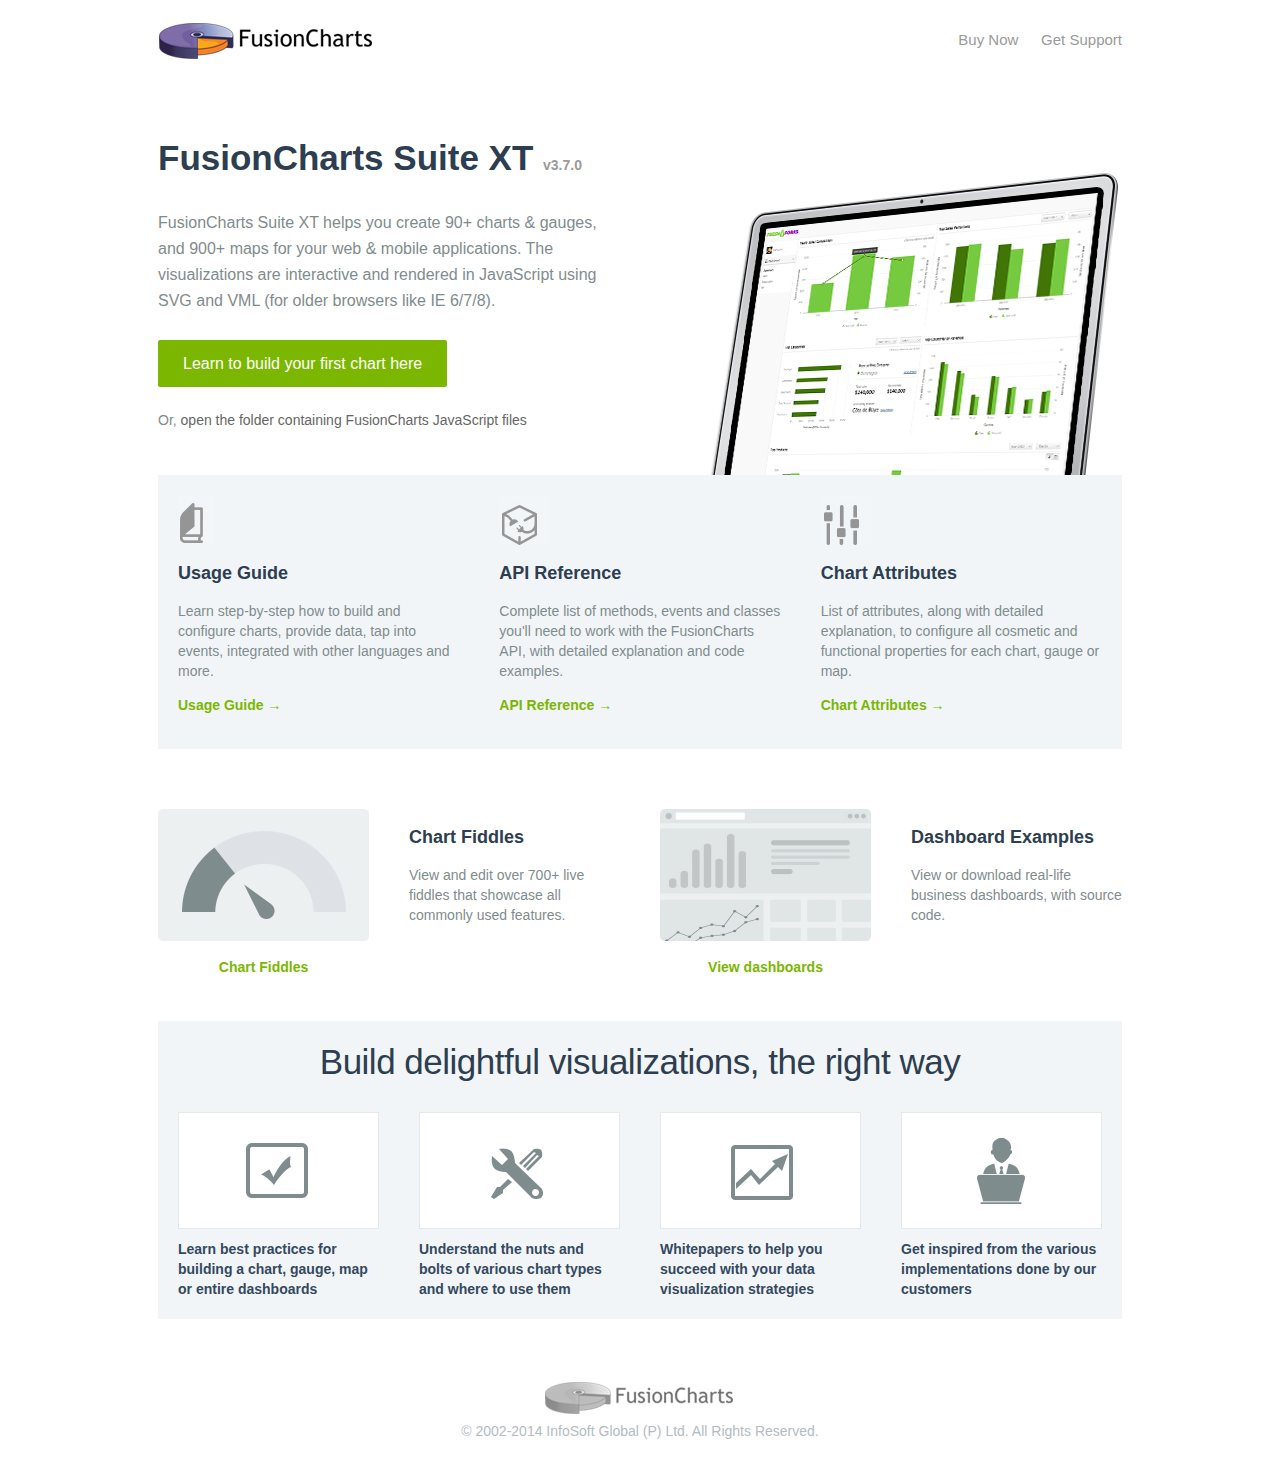
<file: fusioncharts-suite-xt/index.html>
<!doctype html>
<html>
<head>
<meta name="viewport" content="width=964"/>
<meta charset="utf-8">
<title>JavaScript Charts for Web, Mobile &amp; Apps - FusionCharts</title>
<link rel="shortcut icon" href="assets/img/favicon.ico" type="image/x-icon"/>
<link rel=icon href="assets/img/favicon.ico" type="image/x-icon"/>
<link href="assets/css/style.css" rel="stylesheet" type="text/css">
<!--[if IE]>
  <script src="assets/scripts/html5shiv.js"></script>
<![endif]-->
</head>

<body>
    <div class="wrapper">
        <header>
            <div class="header-section clearfix">
                <div class="left-block">
                    <a href="http://www.fusioncharts.com?utm_source=downloadPackage&amp;utm_medium=referral&amp;utm_campaign=trial" target="_blank"><img src="assets/img/fusioncharts-logo.jpg" alt="JavaScript Charts for Web, Mobile &amp; Apps - FusionCharts" width="217" height="42" /></a>
                </div>
                <div class="right-block">
                    <ul class="top-nav">
                        <li><a href="http://www.fusioncharts.com/buy?utm_source=downloadPackage&amp;utm_medium=referral&amp;utm_campaign=trial" target="_blank">Buy Now</a></li>
                        <li><a href="http://www.fusioncharts.com/contact/support/?utm_source=downloadPackage&amp;utm_medium=referral&amp;utm_campaign=trial" target="_blank">Get Support</a></li>
                    </ul>
                </div>
            </div>
        </header>

        <div class="content-section">
            <div class="banner-block">
                <div class="block-holder">
                    <div class="block2">
                        <h1>FusionCharts Suite XT <span>v3.7.0</span></h1>
                        <p>FusionCharts Suite XT helps you create 90+ charts &amp; gauges, and 900+ maps for your web &amp; mobile applications. The visualizations are interactive and rendered in JavaScript using SVG and VML (for older browsers like IE 6/7/8).</p>
                        <p><a href="http://docs.fusioncharts.com/tutorial-getting-started-your-first-charts-building-your-first-chart.html?utm_source=downloadPackage&amp;utm_medium=referral&amp;utm_campaign=trial" target="_blank" class="btn btn-success">Learn to build your first chart here</a><br />
                        <span>Or, <a href="#?utm_source=downloadPackage&amp;utm_medium=referral&amp;utm_campaign=trial" class="underline">open the folder containing FusionCharts JavaScript files</a></span>
                        </p>

                    </div>
                    <div class="block2">
                        <img src="assets/img/dashboard.jpg" alt="" class="bottom-aligned" width="416" height="308" />
                    </div>
                </div>
            </div>

            <div class="gray-bg  bottom-spacer">
                <div class="block-holder">
                    <div class="block3">
                        <div class="icon usage-icon"></div>
                        <h2>Usage Guide</h2>
                        <p>Learn step-by-step how to build and configure charts, provide data, tap into events, integrated with other languages and more.</p>
                        <p><a href="http://docs.fusioncharts.com/tutorial-setup.html?utm_source=downloadPackage&amp;utm_medium=referral&amp;utm_campaign=trial" target="_blank" class="green-link">Usage Guide &#8594;</a></p>
                    </div>
                    <div class="block3">
                        <div class="icon api-icon"></div>
                        <h2>API Reference</h2>
                        <p>Complete list of methods, events and classes you'll need to work with the FusionCharts API, with detailed explanation and code examples.</p>
                        <p><a href="http://docs.fusioncharts.com/FusionCharts.html?utm_source=downloadPackage&amp;utm_medium=referral&amp;utm_campaign=trial" target="_blank" class="green-link">API Reference  &#8594;</a></p>
                    </div>
                    <div class="block3">
                        <div class="icon attributes-icon"></div>
                        <h2>Chart Attributes</h2>
                        <p>List of attributes, along with detailed explanation, to configure all cosmetic and functional properties for each chart, gauge or map.</p>
                        <p><a href="http://docs.fusioncharts.com/tutorial-chart-attributes-fusioncharts.html?utm_source=downloadPackage&amp;utm_medium=referral&amp;utm_campaign=trial" target="_blank" class="green-link">Chart Attributes &#8594;</a></p>
                    </div>
                </div>
            </div>


           <div class="top-spacer bottom-spacer">
            <div class="block-holder">
                <div class="block4">
                        <img src="assets/img/chart-fiddles-thumbnail.jpg" alt="Chart Fiddles" width="211" height="132" />
                    <p class="center-align"><a href="http://www.fusioncharts.com/developers/javascript-chart-fiddles/?utm_source=downloadPackage&amp;utm_medium=referral&amp;utm_campaign=trial" target="_blank" class="green-link underline">Chart Fiddles</a></p>
                    </div>
                   <div class="block4">
                    <h2>Chart Fiddles</h2>
                    <p>View and edit over 700+ live fiddles that showcase all commonly used features.</p>
                    </div>

                <div class="block4">
                        <img src="assets/img/dashboard-example-thumbnail.jpg" alt="Dashboard Examples" width="211" height="132" />
                        <p class="center-align"><a href="http://www.fusioncharts.com/explore/dashboards/?utm_source=downloadPackage&amp;utm_medium=referral&amp;utm_campaign=trial" target="_blank" class="green-link underline">View dashboards</a></p>
                </div>
                <div class="block4">
                    <h2>Dashboard Examples</h2>
                    <p>View or download real-life business dashboards, with source code.</p>
                </div>
            </div>
            </div>

            <div class="gray-bg top-spacer bottom-spacer">
            <h2 class="center-align">Build delightful visualizations, the right way</h2>
                <div class="block-holder">
                    <div class="block4">
                    <a href="http://www.fusioncharts.com/best-practices/?utm_source=downloadPackage&amp;utm_medium=referral&amp;utm_campaign=trial" target="_blank">
                        <span class="icon-holder">
                            <span class="icon icon-learn"></span>
                        </span>
                        <span class="large">
                        Learn best practices for building a chart, gauge, map or entire dashboards
                        </span>
                    </a>
                    </div>
                    <div class="block4">
                     <a href="http://www.fusioncharts.com/chart-primers/?utm_source=downloadPackage&amp;utm_medium=referral&amp;utm_campaign=trial" target="_blank">
                        <span class="icon-holder">
                            <span class="icon icon-understand"></span>
                        </span>
                        <span class="large">
                        Understand the nuts and bolts of various chart types and where to use them
                        </span>
                    </a>
                    </div>
                    <div class="block4">
                    <a href="http://www.fusioncharts.com/whitepapers/?utm_source=downloadPackage&amp;utm_medium=referral&amp;utm_campaign=trial" target="_blank">
                        <span class="icon-holder">
                            <span class="icon icon-whitepaper"></span>
                        </span>
                        <span class="large">
                         Whitepapers to help you succeed with your data  visualization strategies
                        </span>
                    </a>

                    </div>
                    <div class="block4">
                    <a href="http://www.fusioncharts.com/stories/?utm_source=downloadPackage&amp;utm_medium=referral&amp;utm_campaign=trial" target="_blank">
                        <span class="icon-holder">
                            <span class="icon icon-inspired"></span>
                        </span>
                        <span class="large">
                         Get inspired from the various implementations done by our customers
                        </span>
                    </a>
                    </div>
                </div>
            </div>



        </div>

        <footer>
            <div class="footer-section">
                <div class="footer-logo-block"><a href="http://www.fusioncharts.com?utm_source=downloadPackage&amp;utm_medium=referral&amp;utm_campaign=trial" target="_blank"><img src="assets/img/fc-logo-gray.jpg" alt="JavaScript Charts for Web, Mobile &amp; Apps - FusionCharts" width="196" height="38" /></a></div>
                <div class="copyright">
                    <p>&copy; 2002-2014 InfoSoft Global (P) Ltd. All Rights Reserved.</p>
                </div>
            </div>
        </footer>
    </div>
</body>
</html>
</file>
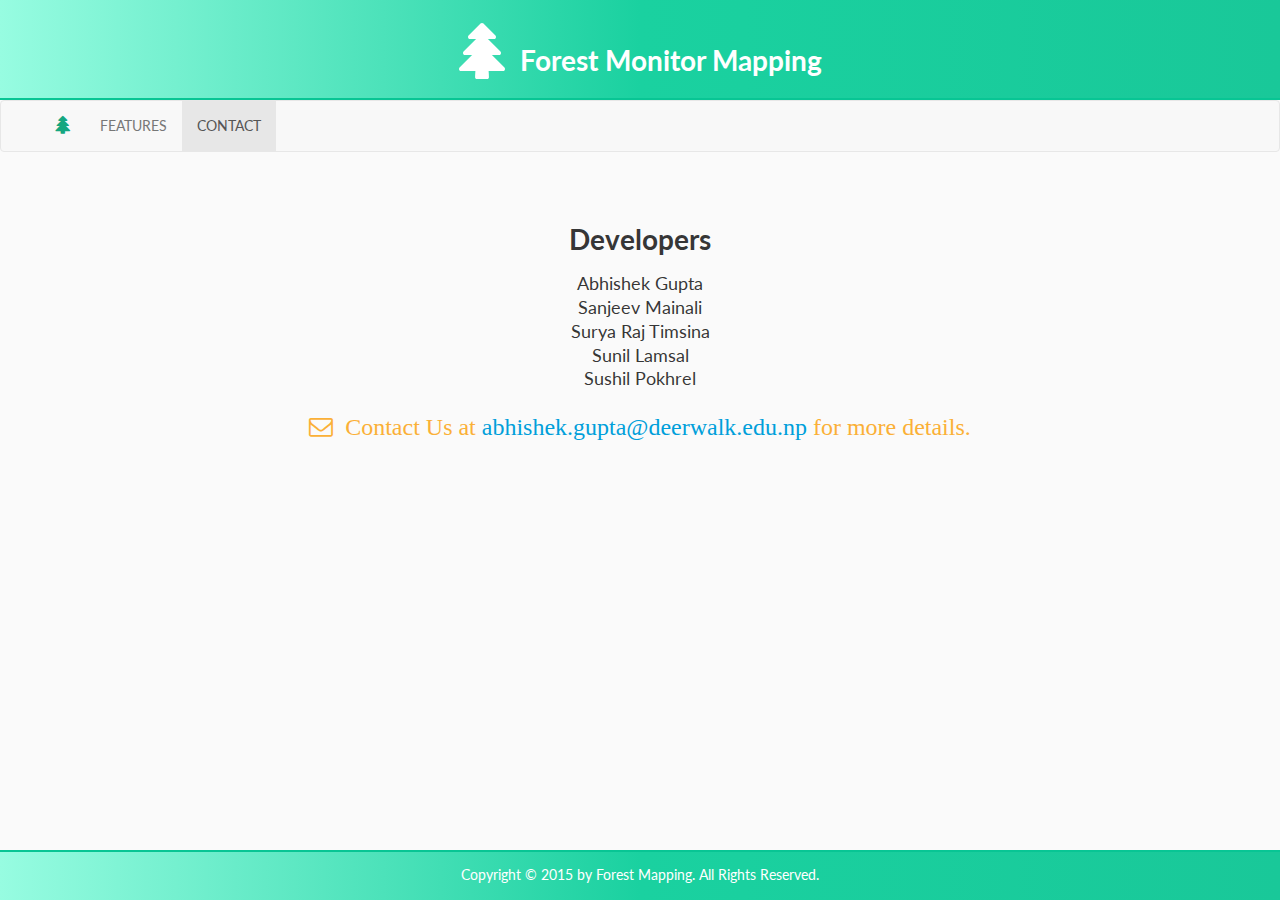
<file: contact.html>
<html>
	<head>
		<meta charset="utf-8">
		<meta http-equiv="X-UA-Compatible" content="IE=edge">
		<meta name="viewport" content="width=device-width, initial-scale=1">

		<title>Change - Forest Moitor Mapping</title>

		<link rel="icon" type="image/png" href="img/favicon.PNG" />

		<!-- Main Styslesheet -->
		<link rel="stylesheet" href="css/style.css" />
		<!-- Bootstrap CSS -->
		<link href="bootstrap/bootstrap.css" rel="stylesheet">
		<!-- Font-Awesome Icons -->
		<link href="font_awesome/css/font-awesome.css" rel="stylesheet">
		<!-- Semantic CSS -->
		<link href="semantic/dist/semantic.min.css" type="text/css" rel="stylesheet"/>
		<!-- jQuery (necessary for Bootstrap's JavaScript plugins) -->
		<script src="js/jquery.min.js"></script>
		<script src="js/jquery.address.js"></script>
		<!-- Semantic JS -->
		<script src="semantic/dist/semantic.min.js" type="text/javascript" ></script>
		<!-- HTML5 shim and Respond.js for IE8 support of HTML5 elements and media queries -->
		<!-- WARNING: Respond.js doesn't work if you view the page via file:// -->
		<!--[if lt IE 9]>
		<script src="bootstrap/html5shiv.min.js"></script>
		<script src="bootstrap/respond.min.js"></script>
		<![endif]-->
		
		<!-- sharethis.com, sharing plugin -->
		<script type="text/javascript">
			var switchTo5x = true;
		</script>
		<script type="text/javascript" src="http://w.sharethis.com/button/buttons.js"></script>
		<script type="text/javascript" src="http://s.sharethis.com/loader.js"></script>
		
	</head>

	<body>

		<div id="bodyWrapper">

			<header>
				<div class="container">
					<div class="row">
						<div>
							<h1><i class="fa fa-tree fa-2x"></i>&nbsp;&nbsp;Forest Monitor Mapping</h1>
						</div>
					</div><!--row -->
				</div><!--container -->
			</header>

			<nav  class="navbar navbar-default" role="navigation">
				<div class="container">
					<div class="row">
						<div class="navbar-header">
							<button type="button" class="navbar-toggle" data-toggle="collapse"
							data-target="#example-navbar-collapse">
								<span class="sr-only">Toggle navigation</span>
								<span class="icon-bar"></span>
								<span class="icon-bar"></span>
								<span class="icon-bar"></span>
							</button>
							<a class="navbar-brand" href="index.html"><i style="color: rgb(21, 167, 129);"  class="fa fa-tree"></i></a>
						</div>
						<div class="collapse navbar-collapse" id="example-navbar-collapse">
							<ul class="nav navbar-nav">
								<li>
									<a href="features.html">FEATURES</a>
								</li>
								<li>
									<a href="contact.html">CONTACT</a>
								</li>
							</ul>
						</div>
					</div><!--row -->
				</div><!--container -->
			</nav>

			<div id="mainContent">
				<div class="container">
					<div class="row">
						<center style="margin-top: 5%;">
							<h1>Developers</h1>
							<ul style="list-style: none;font-size: 18px;">
								<li>Abhishek Gupta</li>
								<li>Sanjeev Mainali</li>
								<li>Surya Raj Timsina</li>
								<li>Sunil Lamsal</li>
								<li>Sushil Pokhrel</li>
							</ul>
							
							<h2>
								<i style="color: #FAB037;" class="fa fa-envelope-o">
									&nbsp;Contact Us at <a href="mailto:abhishek.gupta@deerwalk.edu.np">abhishek.gupta@deerwalk.edu.np</a>
									for more details.
								</i>
							</h2>
						</center>
					</div><!-- row -->
				</div><!-- container -->
			</div><!-- mainContent -->

			<footer>
				<div class="container">
					<div class="row">
						<div id="liscene">
							<p>
								Copyright &copy; 2015 by Forest Mapping. All Rights Reserved.
							</p>
						</div>
					</div><!-- row -->
				</div><!-- container -->
			</footer>

		</div><!-- bodyWrapper -->
		
		<!-- Share this plugin necesary codes -->
		<script type="text/javascript">
			stLight.options({
				publisher : "a034abf0-d21c-4a43-97d4-9c84d36dc40c",
				doNotHash : false,
				doNotCopy : false,
				hashAddressBar : false
			});
		</script>
		<script>
			var options = {
				"publisher" : "a034abf0-d21c-4a43-97d4-9c84d36dc40c",
				"position" : "left",
				"ad" : {
					"visible" : false,
					"openDelay" : 5,
					"closeDelay" : 0
				},
				"chicklets" : {
					"items" : ["facebook", "twitter", "linkedin", "googleplus", "pinterest", "email"]
				}
			};
			var st_hover_widget = new sharethis.widgets.hoverbuttons(options);
		</script>

		<!-- Angular JavaScript -->
		<script src="js/angular.min.js"></script>
		<script src="js/angular-route.min.js"></script>
		<!-- Main Script -->
		<script src="js/mainScript.js"></script>
		<!-- Include all compiled plugins (below), or include individual files as needed -->
		<script src="bootstrap/bootstrap.js"></script>

	</body>
</html>
</file>
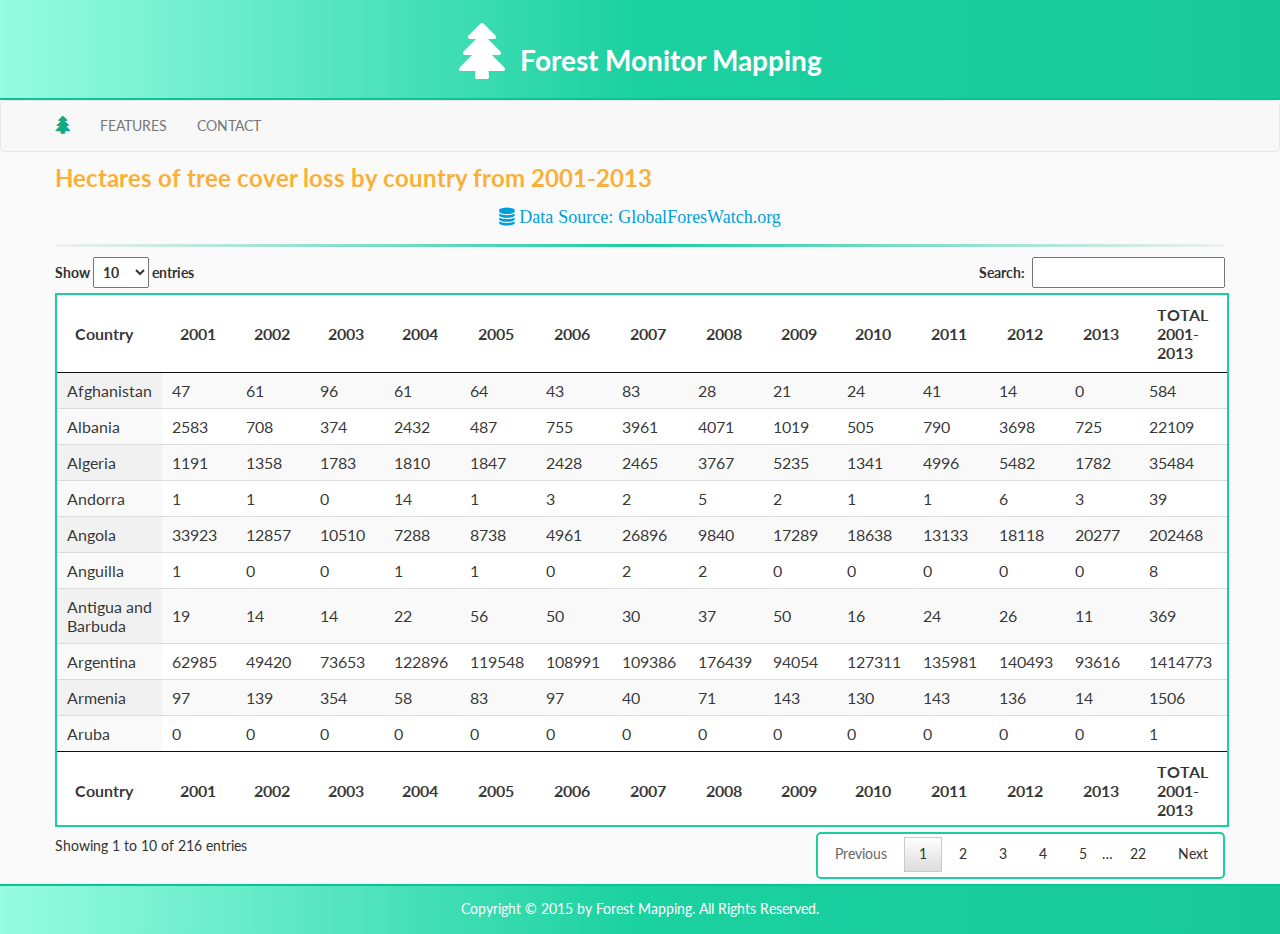
<file: dataFour.html>
<html>
	<head>
		<meta charset="utf-8">
		<meta http-equiv="X-UA-Compatible" content="IE=edge">
		<meta name="viewport" content="width=device-width, initial-scale=1">

		<title>Country- Forest Monitor Mapping</title>

		<link rel="icon" type="image/png" href="img/favicon.PNG" />

		<!-- Main Styslesheet -->
		<link rel="stylesheet" href="css/style.css" />
		<!-- Bootstrap CSS -->
		<link href="bootstrap/bootstrap.css" rel="stylesheet">
		<!-- Font-Awesome Icons -->
		<link href="font_awesome/css/font-awesome.css" rel="stylesheet">
		<!-- Semantic CSS -->
		<link href="semantic/dist/semantic.min.css" type="text/css" rel="stylesheet"/>
		<!-- jQuery (necessary for Bootstrap's JavaScript plugins) -->
		<script src="js/jquery.min.js"></script>
		<script src="js/jquery.address.js"></script>
		<!-- Semantic JS -->
		<script src="semantic/dist/semantic.min.js" type="text/javascript" ></script>
		<!-- HTML5 shim and Respond.js for IE8 support of HTML5 elements and media queries -->
		<!-- WARNING: Respond.js doesn't work if you view the page via file:// -->
		<!--[if lt IE 9]>
		<script src="bootstrap/html5shiv.min.js"></script>
		<script src="bootstrap/respond.min.js"></script>
		<![endif]-->

		<!-- sharethis.com, sharing plugin -->
		<script type="text/javascript">
			var switchTo5x = true;
		</script>
		<script type="text/javascript" src="http://w.sharethis.com/button/buttons.js"></script>
		<script type="text/javascript" src="http://s.sharethis.com/loader.js"></script>

		<!-- DataTables JS -->
		<link rel="stylesheet" type="text/css" href="dataTables/jquery.dataTables.css">
		<link rel="stylesheet" type="text/css" href="dataTables/dataTables.tableTools.css">

		<script type="text/javascript" language="javascript" src="dataTables/jquery.dataTables.js"></script>
		<script type="text/javascript" language="javascript" src="dataTables/dataTables.tableTools.js"></script>

		<script type="text/javascript" language="javascript" class="init">
			$(document).ready(function() {
				$('#example').DataTable({
					dom : 'T<"clear">lfrtip',
					"ajax" : "data/dataFour.txt",
					"columns" : [{
						"data" : "Country"
					}, {
						"data" : "2001"
					}, {
						"data" : "2002"
					}, {
						"data" : "2003"
					}, {
						"data" : "2004"
					}, {
						"data" : "2005"
					}, {
						"data" : "2006"
					}, {
						"data" : "2007"
					}, {
						"data" : "2008"
					}, {
						"data" : "2009"
					}, {
						"data" : "2010"
					}, {
						"data" : "2011"
					}, {
						"data" : "2012"
					}, {
						"data" : "2013"
					}, {
						"data" : "TOTAL 2001-2013"
					}],
					deferRender : true
				});
			});
		</script>

	</head>

	<body>

		<div id="bodyWrapper">

			<header>
				<div class="container">
					<div class="row">
						<div>
							<h1><i class="fa fa-tree fa-2x"></i>&nbsp;&nbsp;Forest Monitor Mapping</h1>
						</div>
					</div><!--row -->
				</div><!--container -->
			</header>

			<nav  class="navbar navbar-default" role="navigation">
				<div class="container">
					<div class="row">
						<div class="navbar-header">
							<button type="button" class="navbar-toggle" data-toggle="collapse"
							data-target="#example-navbar-collapse">
								<span class="sr-only">Toggle navigation</span>
								<span class="icon-bar"></span>
								<span class="icon-bar"></span>
								<span class="icon-bar"></span>
							</button>
							<a class="navbar-brand" href="index.html"><i style="color: rgb(21, 167, 129);"  class="fa fa-tree"></i></a>
						</div>
						<div class="collapse navbar-collapse" id="example-navbar-collapse">
							<ul class="nav navbar-nav">
								<li>
									<a href="features.html">FEATURES</a>
								</li>
								<li>
									<a href="contact.html">CONTACT</a>
								</li>
							</ul>
						</div>
					</div><!--row -->
				</div><!--container -->
			</nav>

			<div id="mainContent">
				<div class="container">
					<div class="row">
						<span><h2 class="h2Styled">Hectares of tree cover loss by country from 2001-2013</h2>
							<p style="display: block; text-align: center; font-size: 18px;"><a href="http://www.globalforestwatch.org/countries/overview"><i class="fa fa-database">&nbsp;Data Source: GlobalForesWatch.org </i></span></a> </p>
						<hr class="hrStyled">
						<table id="example" class="display" cellspacing="0" width="100%">
							<thead>
								<tr>
									<th>Country</th>
									<th>2001</th>
									<th>2002</th>
									<th>2003</th>
									<th>2004</th>
									<th>2005</th>
									<th>2006</th>
									<th>2007</th>
									<th>2008</th>
									<th>2009</th>
									<th>2010</th>
									<th>2011</th>
									<th>2012</th>
									<th>2013</th>
									<th>TOTAL 2001-2013</th>									
								</tr>
							</thead>

							<tfoot>
								<tr>
									<th>Country</th>
									<th>2001</th>
									<th>2002</th>
									<th>2003</th>
									<th>2004</th>
									<th>2005</th>
									<th>2006</th>
									<th>2007</th>
									<th>2008</th>
									<th>2009</th>
									<th>2010</th>
									<th>2011</th>
									<th>2012</th>
									<th>2013</th>
									<th>TOTAL 2001-2013</th>
								</tr>
							</tfoot>
						</table>

					</div><!-- row -->
				</div><!-- container -->
			</div><!-- mainContent -->

			<footer>
				<div class="container">
					<div class="row">
						<div id="liscene">
							<p>
								Copyright &copy; 2015 by Forest Mapping. All Rights Reserved.
							</p>
						</div>
					</div><!-- row -->
				</div><!-- container -->
			</footer>

		</div><!-- bodyWrapper -->

		<!-- Share this plugin necesary codes -->
		<script type="text/javascript">
			stLight.options({
				publisher : "a034abf0-d21c-4a43-97d4-9c84d36dc40c",
				doNotHash : false,
				doNotCopy : false,
				hashAddressBar : false
			});
		</script>
		<script>
			var options = {
				"publisher" : "a034abf0-d21c-4a43-97d4-9c84d36dc40c",
				"position" : "left",
				"ad" : {
					"visible" : false,
					"openDelay" : 5,
					"closeDelay" : 0
				},
				"chicklets" : {
					"items" : ["facebook", "twitter", "linkedin", "googleplus", "pinterest", "email"]
				}
			};
			var st_hover_widget = new sharethis.widgets.hoverbuttons(options);
		</script>

		<!-- Angular JavaScript -->
		<script src="js/angular.min.js"></script>
		<script src="js/angular-route.min.js"></script>
		<!-- Main Script -->
		<script src="js/mainScript.js"></script>
		<!-- Include all compiled plugins (below), or include individual files as needed -->
		<script src="bootstrap/bootstrap.js"></script>

	</body>
</html>
</file>
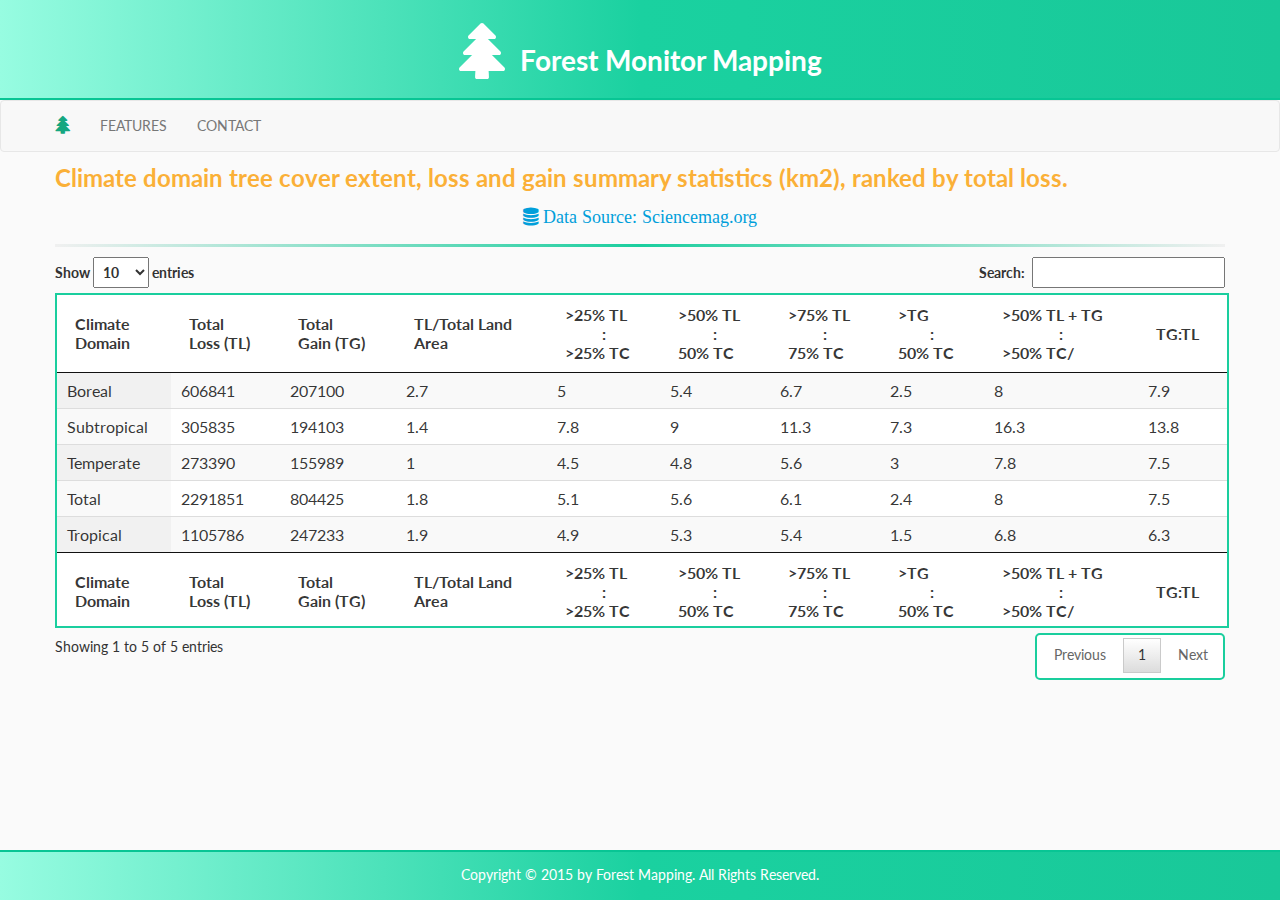
<file: dataOne.html>
<html>
	<head>
		<meta charset="utf-8">
		<meta http-equiv="X-UA-Compatible" content="IE=edge">
		<meta name="viewport" content="width=device-width, initial-scale=1">

		<title>Climate Domain - Forest Monitor Mapping</title>

		<link rel="icon" type="image/png" href="img/favicon.PNG" />

		<!-- Main Styslesheet -->
		<link rel="stylesheet" href="css/style.css" />
		<!-- Bootstrap CSS -->
		<link href="bootstrap/bootstrap.css" rel="stylesheet">
		<!-- Font-Awesome Icons -->
		<link href="font_awesome/css/font-awesome.css" rel="stylesheet">
		<!-- Semantic CSS -->
		<link href="semantic/dist/semantic.min.css" type="text/css" rel="stylesheet"/>
		<!-- jQuery (necessary for Bootstrap's JavaScript plugins) -->
		<script src="js/jquery.min.js"></script>
		<script src="js/jquery.address.js"></script>
		<!-- Semantic JS -->
		<script src="semantic/dist/semantic.min.js" type="text/javascript" ></script>
		<!-- HTML5 shim and Respond.js for IE8 support of HTML5 elements and media queries -->
		<!-- WARNING: Respond.js doesn't work if you view the page via file:// -->
		<!--[if lt IE 9]>
		<script src="bootstrap/html5shiv.min.js"></script>
		<script src="bootstrap/respond.min.js"></script>
		<![endif]-->

		<!-- sharethis.com, sharing plugin -->
		<script type="text/javascript">
			var switchTo5x = true;
		</script>
		<script type="text/javascript" src="http://w.sharethis.com/button/buttons.js"></script>
		<script type="text/javascript" src="http://s.sharethis.com/loader.js"></script>

		<!-- DataTables JS -->
		<link rel="stylesheet" type="text/css" href="dataTables/jquery.dataTables.css">
		<link rel="stylesheet" type="text/css" href="dataTables/dataTables.tableTools.css">

		<script type="text/javascript" language="javascript" src="dataTables/jquery.dataTables.js"></script>
		<script type="text/javascript" language="javascript" src="dataTables/dataTables.tableTools.js"></script>
		
		<script type="text/javascript" language="javascript" class="init">
			$(document).ready(function() {
				$('#example').DataTable({
					dom : 'T<"clear">lfrtip',
					"ajax" : "data/dataOne.txt",
					"columns" : [{
						"data" : "CD"
					}, {
						"data" : "TL"
					}, {
						"data" : "TG"
					}, {
						"data" : "TL/TLA"
					}, {
						"data" : "TCL_25/Y_2000_TC_25"
					}, {
						"data" : "TCL_50/Y_2000_TC_50"
					}, {
						"data" : "TCL_75/Y_2000_TC_75"
					}, {
						"data" : "TG/Y_2000_TC-50"
					}, {
						"data" : "L_50+TG/Y_2000_TC_50"
					}, {
						"data" : "BLG"
					}],
					deferRender : true
				});
			});
		</script>

	</head>

	<body>

		<div id="bodyWrapper">

			<header>
				<div class="container">
					<div class="row">
						<div>
							<h1><i class="fa fa-tree fa-2x"></i>&nbsp;&nbsp;Forest Monitor Mapping</h1>
						</div>
					</div><!--row -->
				</div><!--container -->
			</header>

			<nav  class="navbar navbar-default" role="navigation">
				<div class="container">
					<div class="row">
						<div class="navbar-header">
							<button type="button" class="navbar-toggle" data-toggle="collapse"
							data-target="#example-navbar-collapse">
								<span class="sr-only">Toggle navigation</span>
								<span class="icon-bar"></span>
								<span class="icon-bar"></span>
								<span class="icon-bar"></span>
							</button>
							<a class="navbar-brand" href="index.html"><i style="color: rgb(21, 167, 129);"  class="fa fa-tree"></i></a>
						</div>
						<div class="collapse navbar-collapse" id="example-navbar-collapse">
							<ul class="nav navbar-nav">
								<li>
									<a href="features.html">FEATURES</a>
								</li>
								<li>
									<a href="contact.html">CONTACT</a>
								</li>
							</ul>
						</div>
					</div><!--row -->
				</div><!--container -->
			</nav>

			<div id="mainContent">
				<div class="container">
					<div class="row">
						<span><h2 class="h2Styled">Climate domain tree cover extent, loss and gain summary statistics (km2), ranked by total loss.</h2>
							<p style="display: block; text-align: center; font-size: 18px;"><a href="http://www.sciencemag.org/content/suppl/2013/11/14/342.6160.850.DC1/Hansen.SM.pdf"><i class="fa fa-database">&nbsp;Data Source: Sciencemag.org </i></span></a> </p>
						<hr class="hrStyled">
						<table id="example" class="display " cellspacing="0" width="100%">
							<thead>
								<tr>
									<th>Climate<br>Domain</th>
									<th>Total<br>Loss (TL)</th>
									<th>Total<br>Gain (TG)</th>
									<th>TL/Total Land<br> Area</th>									<th>&gt;25% TL<center>:</center>&gt;25% TC</th>
									<th>&gt;50% TL<center>:</center>50% TC</th>
									<th>&gt;75% TL<center>:</center>75% TC</th>
									<th>&gt;TG<center>:</center>50% TC</th>
									<th>&gt;50% TL + TG<center>:</center>&gt;50% TC/</th>
									<th>TG:TL</th>
								</tr>
							</thead>

							<tfoot>
								<tr>
									<th>Climate<br>Domain</th>
									<th>Total<br>Loss (TL)</th>
									<th>Total<br>Gain (TG)</th>
									<th>TL/Total Land<br> Area</th>
									<th>&gt;25% TL<center>:</center>&gt;25% TC</th>
									<th>&gt;50% TL<center>:</center>50% TC</th>
									<th>&gt;75% TL<center>:</center>75% TC</th>
									<th>&gt;TG<center>:</center>50% TC</th>
									<th>&gt;50% TL + TG<center>:</center>&gt;50% TC/</th>
									<th>TG:TL</th>
								</tr>
							</tfoot>
						</table>

					</div><!-- row -->
				</div><!-- container -->
			</div><!-- mainContent -->

			<footer>
				<div class="container">
					<div class="row">
						<div id="liscene">
							<p>
								Copyright &copy; 2015 by Forest Mapping. All Rights Reserved.
							</p>
						</div>
					</div><!-- row -->
				</div><!-- container -->
			</footer>

		</div><!-- bodyWrapper -->

		<!-- Share this plugin necesary codes -->
		<script type="text/javascript">
			stLight.options({
				publisher : "a034abf0-d21c-4a43-97d4-9c84d36dc40c",
				doNotHash : false,
				doNotCopy : false,
				hashAddressBar : false
			});
		</script>
		<script>
			var options = {
				"publisher" : "a034abf0-d21c-4a43-97d4-9c84d36dc40c",
				"position" : "left",
				"ad" : {
					"visible" : false,
					"openDelay" : 5,
					"closeDelay" : 0
				},
				"chicklets" : {
					"items" : ["facebook", "twitter", "linkedin", "googleplus", "pinterest", "email"]
				}
			};
			var st_hover_widget = new sharethis.widgets.hoverbuttons(options);
		</script>

		<!-- Angular JavaScript -->
		<script src="js/angular.min.js"></script>
		<script src="js/angular-route.min.js"></script>
		<!-- Main Script -->
		<script src="js/mainScript.js"></script>
		<!-- Include all compiled plugins (below), or include individual files as needed -->
		<script src="bootstrap/bootstrap.js"></script>

	</body>
</html>
</file>
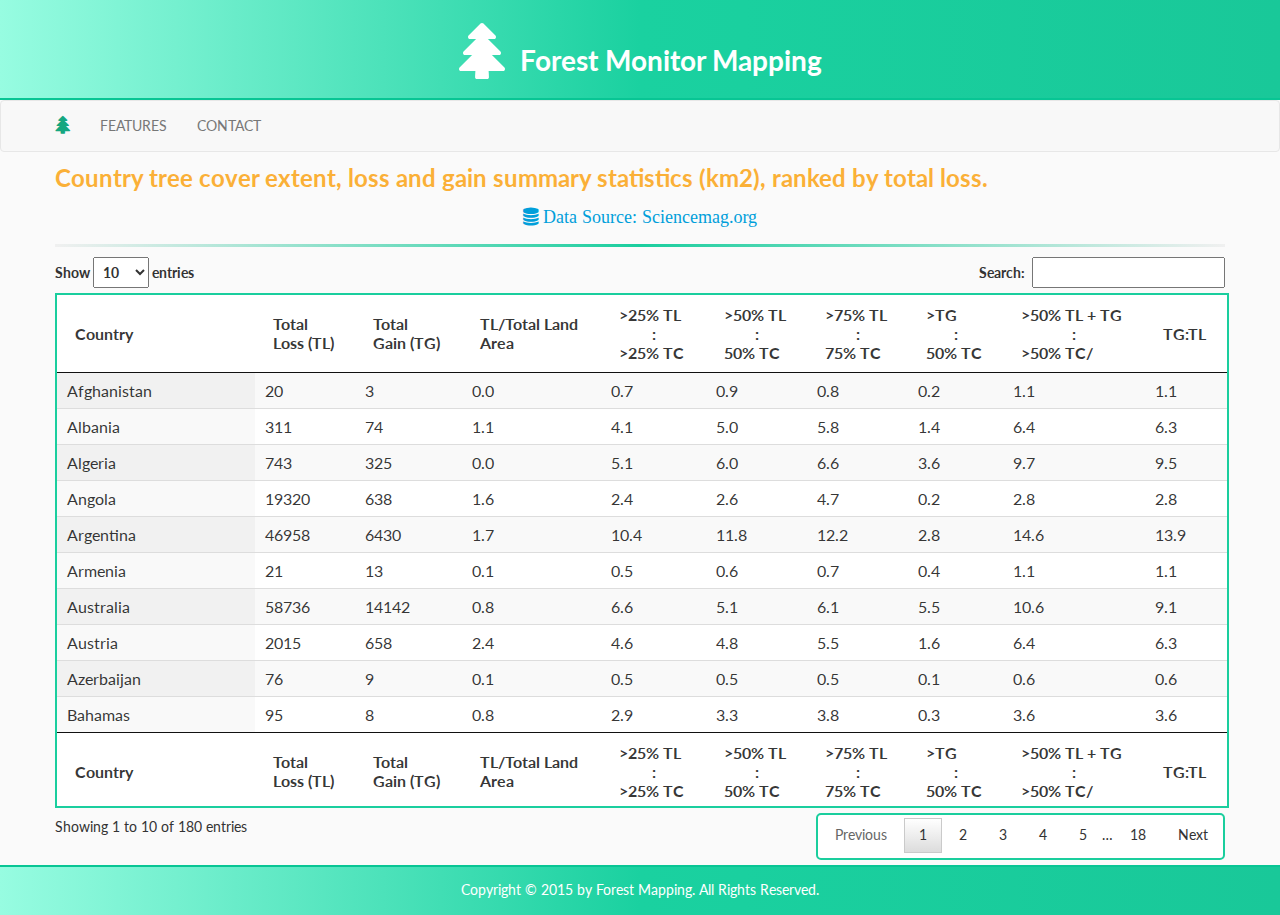
<file: dataThree.html>
<html>
	<head>
		<meta charset="utf-8">
		<meta http-equiv="X-UA-Compatible" content="IE=edge">
		<meta name="viewport" content="width=device-width, initial-scale=1">

		<title>Country- Forest Monitor Mapping</title>

		<link rel="icon" type="image/png" href="img/favicon.PNG" />

		<!-- Main Styslesheet -->
		<link rel="stylesheet" href="css/style.css" />
		<!-- Bootstrap CSS -->
		<link href="bootstrap/bootstrap.css" rel="stylesheet">
		<!-- Font-Awesome Icons -->
		<link href="font_awesome/css/font-awesome.css" rel="stylesheet">
		<!-- Semantic CSS -->
		<link href="semantic/dist/semantic.min.css" type="text/css" rel="stylesheet"/>
		<!-- jQuery (necessary for Bootstrap's JavaScript plugins) -->
		<script src="js/jquery.min.js"></script>
		<script src="js/jquery.address.js"></script>
		<!-- Semantic JS -->
		<script src="semantic/dist/semantic.min.js" type="text/javascript" ></script>
		<!-- HTML5 shim and Respond.js for IE8 support of HTML5 elements and media queries -->
		<!-- WARNING: Respond.js doesn't work if you view the page via file:// -->
		<!--[if lt IE 9]>
		<script src="bootstrap/html5shiv.min.js"></script>
		<script src="bootstrap/respond.min.js"></script>
		<![endif]-->

		<!-- sharethis.com, sharing plugin -->
		<script type="text/javascript">
			var switchTo5x = true;
		</script>
		<script type="text/javascript" src="http://w.sharethis.com/button/buttons.js"></script>
		<script type="text/javascript" src="http://s.sharethis.com/loader.js"></script>

		<!-- DataTables JS -->
		<link rel="stylesheet" type="text/css" href="dataTables/jquery.dataTables.css">
		<link rel="stylesheet" type="text/css" href="dataTables/dataTables.tableTools.css">

		<script type="text/javascript" language="javascript" src="dataTables/jquery.dataTables.js"></script>
		<script type="text/javascript" language="javascript" src="dataTables/dataTables.tableTools.js"></script>

		<script type="text/javascript" language="javascript" class="init">
			$(document).ready(function() {
				$('#example').DataTable({
					dom : 'T<"clear">lfrtip',
					"ajax" : "data/dataThree.txt",
					"columns" : [{
						"data" : "CN"
					}, {
						"data" : "TL"
					}, {
						"data" : "TG"
					}, {
						"data" : "TL/TLA"
					}, {
						"data" : "TCL_25/Y_2000_TC_25"
					}, {
						"data" : "TCL_50/Y_2000_TC_50"
					}, {
						"data" : "TCL_75/Y_2000_TC_75"
					}, {
						"data" : "TG/Y_2000_TC-50"
					}, {
						"data" : "L_50+TG/Y_2000_TC_50"
					}, {
						"data" : "BLG"
					}],
					deferRender : true
				});
			});
		</script>

	</head>

	<body>

		<div id="bodyWrapper">

			<header>
				<div class="container">
					<div class="row">
						<div>
							<h1><i class="fa fa-tree fa-2x"></i>&nbsp;&nbsp;Forest Monitor Mapping</h1>
						</div>
					</div><!--row -->
				</div><!--container -->
			</header>

			<nav  class="navbar navbar-default" role="navigation">
				<div class="container">
					<div class="row">
						<div class="navbar-header">
							<button type="button" class="navbar-toggle" data-toggle="collapse"
							data-target="#example-navbar-collapse">
								<span class="sr-only">Toggle navigation</span>
								<span class="icon-bar"></span>
								<span class="icon-bar"></span>
								<span class="icon-bar"></span>
							</button>
							<a class="navbar-brand" href="index.html"><i style="color: rgb(21, 167, 129);"  class="fa fa-tree"></i></a>
						</div>
						<div class="collapse navbar-collapse" id="example-navbar-collapse">
							<ul class="nav navbar-nav">
								<li>
									<a href="features.html">FEATURES</a>
								</li>
								<li>
									<a href="contact.html">CONTACT</a>
								</li>
							</ul>
						</div>
					</div><!--row -->
				</div><!--container -->
			</nav>

			<div id="mainContent">
				<div class="container">
					<div class="row">
						<span><h2 class="h2Styled">Country tree cover extent, loss and gain summary statistics (km2), ranked by total loss.</h2>
							<p style="display: block; text-align: center; font-size: 18px;"><a href="http://www.sciencemag.org/content/suppl/2013/11/14/342.6160.850.DC1/Hansen.SM.pdf"><i class="fa fa-database">&nbsp;Data Source: Sciencemag.org </i></span></a> </p>
						<hr class="hrStyled">
						<table id="example" class="display" cellspacing="0" width="100%">
							<thead>
								<tr>
									<th>Country</th>
									<th>Total
									<br>
									Loss (TL)</th>
									<th>Total
									<br>
									Gain (TG)</th>
									<th>TL/Total Land
									<br>
									Area</th>
									<th>&gt;25% TL
									<center>
										:
									</center>&gt;25% TC</th>
									<th>&gt;50% TL
									<center>
										:
									</center>50% TC</th>
									<th>&gt;75% TL
									<center>
										:
									</center>75% TC</th>
									<th>&gt;TG
									<center>
										:
									</center>50% TC</th>
									<th>&gt;50% TL + TG
									<center>
										:
									</center>&gt;50% TC/</th>
									<th>TG:TL</th>
								</tr>
							</thead>

							<tfoot>
								<tr>
									<th>Country</th>
									<th>Total
									<br>
									Loss (TL)</th>
									<th>Total
									<br>
									Gain (TG)</th>
									<th>TL/Total Land
									<br>
									Area</th>
									<th>&gt;25% TL
									<center>
										:
									</center>&gt;25% TC</th>
									<th>&gt;50% TL
									<center>
										:
									</center>50% TC</th>
									<th>&gt;75% TL
									<center>
										:
									</center>75% TC</th>
									<th>&gt;TG
									<center>
										:
									</center>50% TC</th>
									<th>&gt;50% TL + TG
									<center>
										:
									</center>&gt;50% TC/</th>
									<th>TG:TL</th>
								</tr>
							</tfoot>
						</table>

					</div><!-- row -->
				</div><!-- container -->
			</div><!-- mainContent -->

			<footer>
				<div class="container">
					<div class="row">
						<div id="liscene">
							<p>
								Copyright &copy; 2015 by Forest Mapping. All Rights Reserved.
							</p>
						</div>
					</div><!-- row -->
				</div><!-- container -->
			</footer>

		</div><!-- bodyWrapper -->

		<!-- Share this plugin necesary codes -->
		<script type="text/javascript">
			stLight.options({
				publisher : "a034abf0-d21c-4a43-97d4-9c84d36dc40c",
				doNotHash : false,
				doNotCopy : false,
				hashAddressBar : false
			});
		</script>
		<script>
			var options = {
				"publisher" : "a034abf0-d21c-4a43-97d4-9c84d36dc40c",
				"position" : "left",
				"ad" : {
					"visible" : false,
					"openDelay" : 5,
					"closeDelay" : 0
				},
				"chicklets" : {
					"items" : ["facebook", "twitter", "linkedin", "googleplus", "pinterest", "email"]
				}
			};
			var st_hover_widget = new sharethis.widgets.hoverbuttons(options);
		</script>

		
		<!-- Main Script -->
		<script src="js/mainScript.js"></script>
		<!-- Include all compiled plugins (below), or include individual files as needed -->
		<script src="bootstrap/bootstrap.js"></script>

	</body>
</html>
</file>
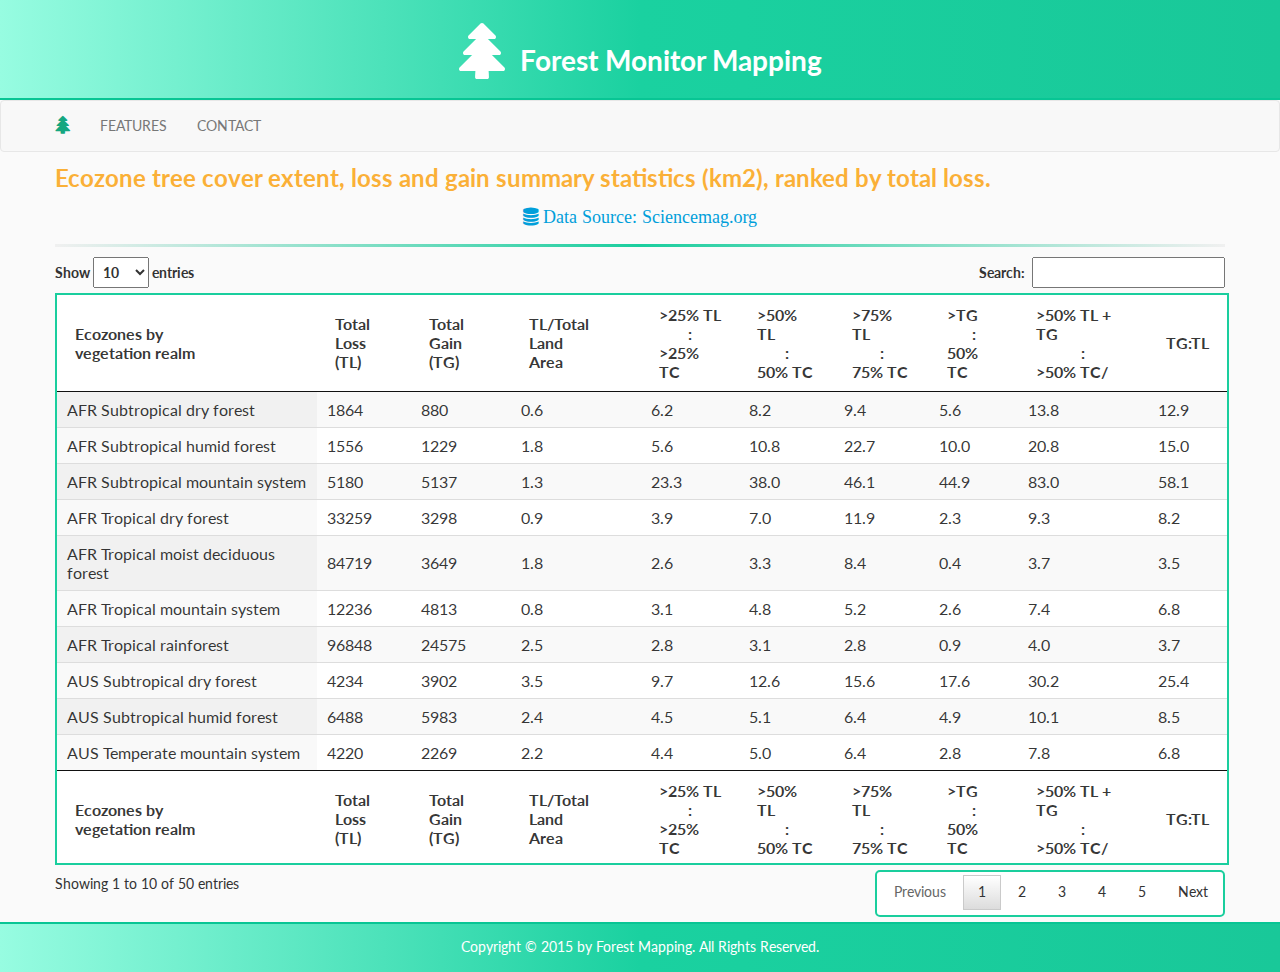
<file: dataTwo.html>
<html>
	<head>
		<meta charset="utf-8">
		<meta http-equiv="X-UA-Compatible" content="IE=edge">
		<meta name="viewport" content="width=device-width, initial-scale=1">

		<title>Ecozones by vegetation realm - Forest Monitor Mapping</title>

		<link rel="icon" type="image/png" href="img/favicon.PNG" />

		<!-- Main Styslesheet -->
		<link rel="stylesheet" href="css/style.css" />
		<!-- Bootstrap CSS -->
		<link href="bootstrap/bootstrap.css" rel="stylesheet">
		<!-- Font-Awesome Icons -->
		<link href="font_awesome/css/font-awesome.css" rel="stylesheet">
		<!-- Semantic CSS -->
		<link href="semantic/dist/semantic.min.css" type="text/css" rel="stylesheet"/>
		<!-- jQuery (necessary for Bootstrap's JavaScript plugins) -->
		<script src="js/jquery.min.js"></script>
		<script src="js/jquery.address.js"></script>
		<!-- Semantic JS -->
		<script src="semantic/dist/semantic.min.js" type="text/javascript" ></script>
		<!-- HTML5 shim and Respond.js for IE8 support of HTML5 elements and media queries -->
		<!-- WARNING: Respond.js doesn't work if you view the page via file:// -->
		<!--[if lt IE 9]>
		<script src="bootstrap/html5shiv.min.js"></script>
		<script src="bootstrap/respond.min.js"></script>
		<![endif]-->

		<!-- sharethis.com, sharing plugin -->
		<script type="text/javascript">
			var switchTo5x = true;
		</script>
		<script type="text/javascript" src="http://w.sharethis.com/button/buttons.js"></script>
		<script type="text/javascript" src="http://s.sharethis.com/loader.js"></script>

		<!-- DataTables JS -->
		<link rel="stylesheet" type="text/css" href="dataTables/jquery.dataTables.css">
		<link rel="stylesheet" type="text/css" href="dataTables/dataTables.tableTools.css">

		<script type="text/javascript" language="javascript" src="dataTables/jquery.dataTables.js"></script>
		<script type="text/javascript" language="javascript" src="dataTables/dataTables.tableTools.js"></script>
		
		<script type="text/javascript" language="javascript" class="init">
			$(document).ready(function() {
				$('#example').DataTable({
					dom : 'T<"clear">lfrtip',
					"ajax" : "data/dataTwo.txt",
					"columns" : [{
						"data" : "ECZ"
					}, {
						"data" : "TL"
					}, {
						"data" : "TG"
					}, {
						"data" : "TL/TLA"
					}, {
						"data" : "TCL_25/Y_2000_TC_25"
					}, {
						"data" : "TCL_50/Y_2000_TC_50"
					}, {
						"data" : "TCL_75/Y_2000_TC_75"
					}, {
						"data" : "TG/Y_2000_TC-50"
					}, {
						"data" : "L_50+TG/Y_2000_TC_50"
					}, {
						"data" : "BLG"
					}],
					deferRender : true
				});
			});
		</script>

	</head>

	<body>

		<div id="bodyWrapper">

			<header>
				<div class="container">
					<div class="row">
						<div>
							<h1><i class="fa fa-tree fa-2x"></i>&nbsp;&nbsp;Forest Monitor Mapping</h1>
						</div>
					</div><!--row -->
				</div><!--container -->
			</header>

			<nav  class="navbar navbar-default" role="navigation">
				<div class="container">
					<div class="row">
						<div class="navbar-header">
							<button type="button" class="navbar-toggle" data-toggle="collapse"
							data-target="#example-navbar-collapse">
								<span class="sr-only">Toggle navigation</span>
								<span class="icon-bar"></span>
								<span class="icon-bar"></span>
								<span class="icon-bar"></span>
							</button>
							<a class="navbar-brand" href="index.html"><i style="color: rgb(21, 167, 129);"  class="fa fa-tree"></i></a>
						</div>
						<div class="collapse navbar-collapse" id="example-navbar-collapse">
							<ul class="nav navbar-nav">
								<li>
									<a href="features.html">FEATURES</a>
								</li>
								<li>
									<a href="contact.html">CONTACT</a>
								</li>
							</ul>
						</div>
					</div><!--row -->
				</div><!--container -->
			</nav>

			<div id="mainContent">
				<div class="container">
					<div class="row">
						<span><h2 class="h2Styled">Ecozone tree cover extent, loss and gain summary statistics (km2), ranked by total loss.</h2>
							<p style="display: block; text-align: center; font-size: 18px;"><a href="http://www.sciencemag.org/content/suppl/2013/11/14/342.6160.850.DC1/Hansen.SM.pdf"><i class="fa fa-database">&nbsp;Data Source: Sciencemag.org </i></span></a> </p>
						<hr class="hrStyled">
						<table id="example" class="display " cellspacing="0" width="100%">
							<thead>
								<tr>
									<th>Ecozones by <br>vegetation realm</th>
									<th>Total<br>Loss (TL)</th>
									<th>Total<br>Gain (TG)</th>
									<th>TL/Total Land<br> Area</th>									<th>&gt;25% TL<center>:</center>&gt;25% TC</th>
									<th>&gt;50% TL<center>:</center>50% TC</th>
									<th>&gt;75% TL<center>:</center>75% TC</th>
									<th>&gt;TG<center>:</center>50% TC</th>
									<th>&gt;50% TL + TG<center>:</center>&gt;50% TC/</th>
									<th>TG:TL</th>
								</tr>
							</thead>

							<tfoot>
								<tr>
									<th>Ecozones by <br>vegetation realm</th>
									<th>Total<br>Loss (TL)</th>
									<th>Total<br>Gain (TG)</th>
									<th>TL/Total Land<br> Area</th>
									<th>&gt;25% TL<center>:</center>&gt;25% TC</th>
									<th>&gt;50% TL<center>:</center>50% TC</th>
									<th>&gt;75% TL<center>:</center>75% TC</th>
									<th>&gt;TG<center>:</center>50% TC</th>
									<th>&gt;50% TL + TG<center>:</center>&gt;50% TC/</th>
									<th>TG:TL</th>
								</tr>
							</tfoot>
						</table>

					</div><!-- row -->
				</div><!-- container -->
			</div><!-- mainContent -->

			<footer>
				<div class="container">
					<div class="row">
						<div id="liscene">
							<p>
								Copyright &copy; 2015 by Forest Mapping. All Rights Reserved.
							</p>
						</div>
					</div><!-- row -->
				</div><!-- container -->
			</footer>

		</div><!-- bodyWrapper -->

		<!-- Share this plugin necesary codes -->
		<script type="text/javascript">
			stLight.options({
				publisher : "a034abf0-d21c-4a43-97d4-9c84d36dc40c",
				doNotHash : false,
				doNotCopy : false,
				hashAddressBar : false
			});
		</script>
		<script>
			var options = {
				"publisher" : "a034abf0-d21c-4a43-97d4-9c84d36dc40c",
				"position" : "left",
				"ad" : {
					"visible" : false,
					"openDelay" : 5,
					"closeDelay" : 0
				},
				"chicklets" : {
					"items" : ["facebook", "twitter", "linkedin", "googleplus", "pinterest", "email"]
				}
			};
			var st_hover_widget = new sharethis.widgets.hoverbuttons(options);
		</script>

		
		<!-- Main Script -->
		<script src="js/mainScript.js"></script>
		<!-- Include all compiled plugins (below), or include individual files as needed -->
		<script src="bootstrap/bootstrap.js"></script>

	</body>
</html>
</file>
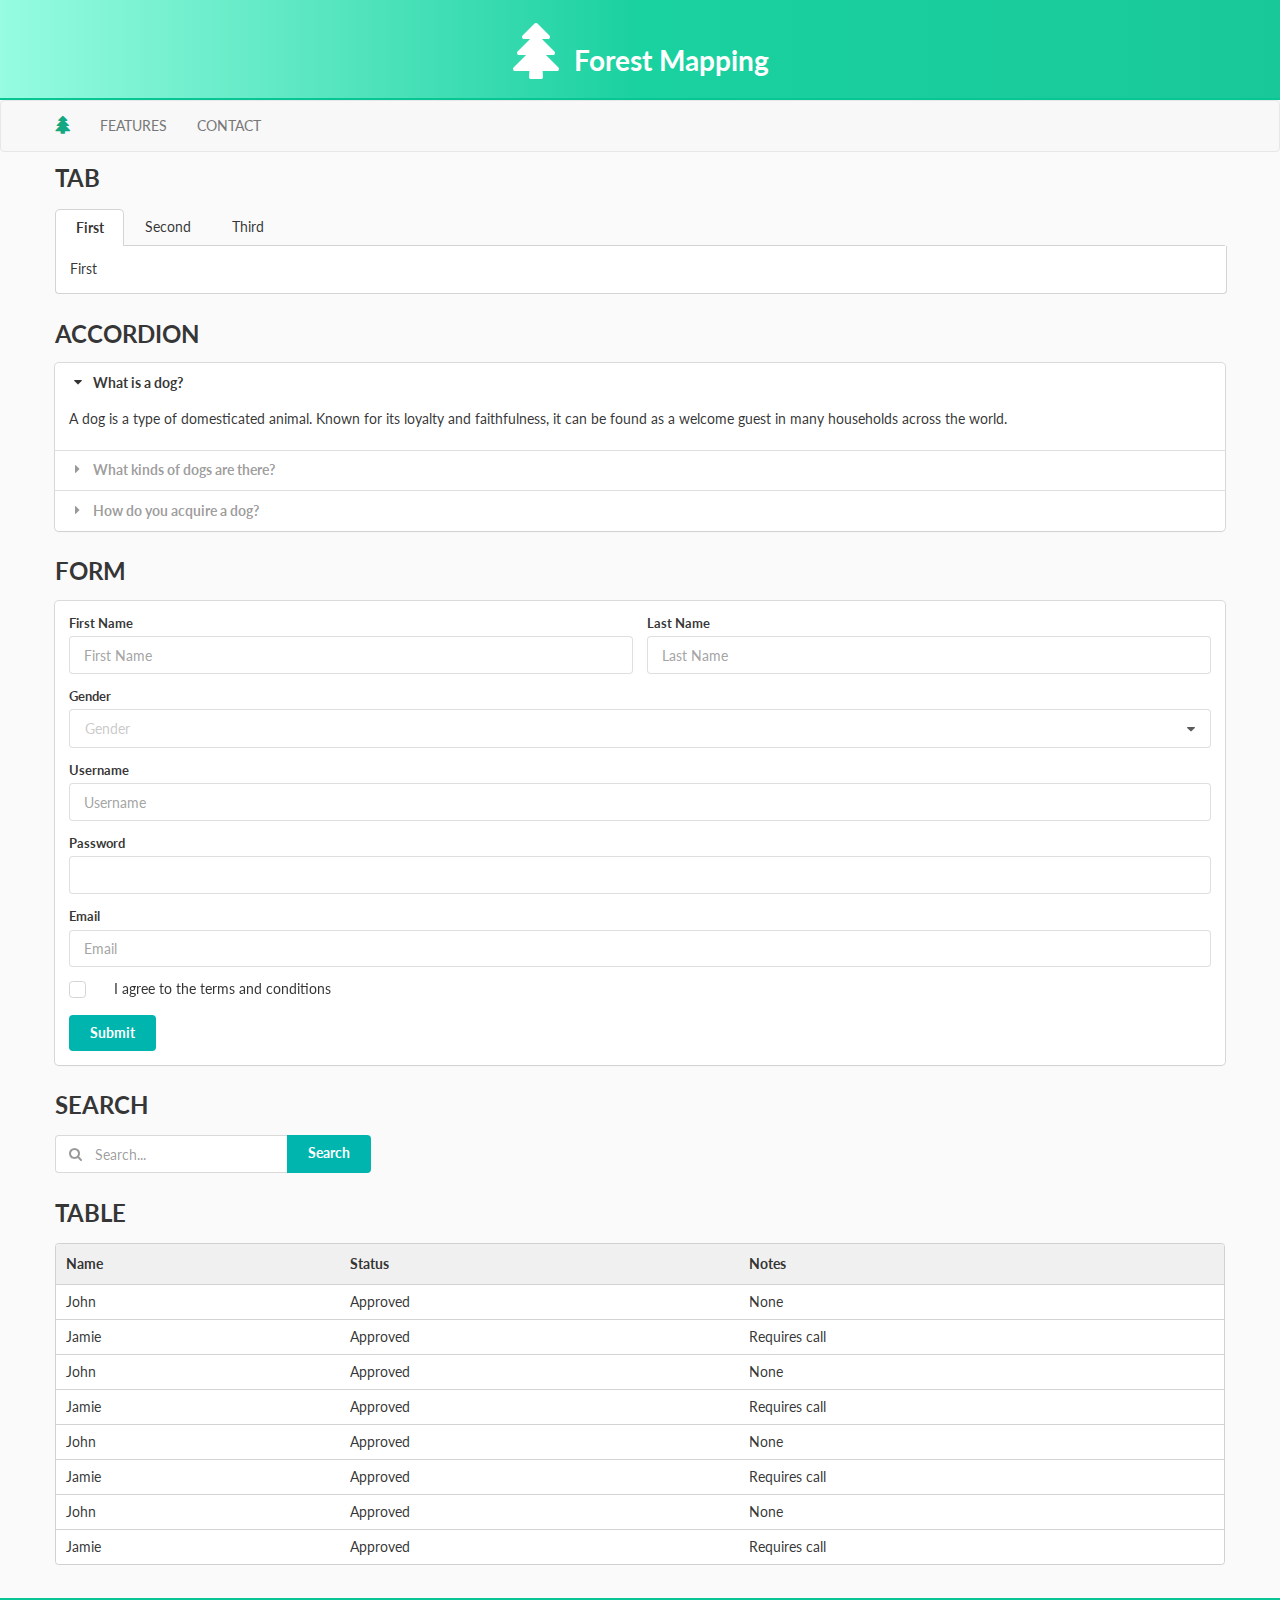
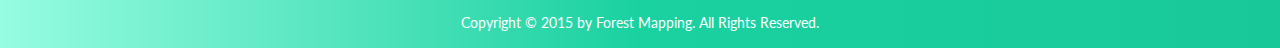
<file: elements.html>
<html>
	<head>
		<meta charset="utf-8">
		<meta http-equiv="X-UA-Compatible" content="IE=edge">
		<meta name="viewport" content="width=device-width, initial-scale=1">

		<title>Main - Forest Mapping</title>

		<link rel="icon" type="image/png" href="img/favicon.PNG" />

		<!-- Main Styslesheet -->
		<link rel="stylesheet" href="css/style.css" />
		<!-- Bootstrap CSS -->
		<link href="bootstrap/bootstrap.css" rel="stylesheet">
		<!-- Font-Awesome Icons -->
		<link href="font_awesome/css/font-awesome.css" rel="stylesheet">
		<!-- Semantic CSS -->
		<link href="semantic/dist/semantic.min.css" type="text/css" rel="stylesheet"/>
		<!-- jQuery (necessary for Bootstrap's JavaScript plugins) -->
		<script src="js/jquery.min.js"></script>
		<script src="js/jquery.address.js"></script>
		<!-- Semantic JS -->
		<script src="semantic/dist/semantic.min.js" type="text/javascript" ></script>
		<!-- HTML5 shim and Respond.js for IE8 support of HTML5 elements and media queries -->
		<!-- WARNING: Respond.js doesn't work if you view the page via file:// -->
		<!--[if lt IE 9]>
		<script src="bootstrap/html5shiv.min.js"></script>
		<script src="bootstrap/respond.min.js"></script>
		<![endif]-->
	</head>

	<body>

		<div id="bodyWrapper">

			<header>
				<div class="container">
					<div class="row">
						<div>
							<h1><i class="fa fa-tree fa-2x"></i>&nbsp;&nbsp;Forest Mapping</h1>
						</div>
					</div><!--row -->
				</div><!--container -->
			</header>

			<nav  class="navbar navbar-default" role="navigation">
				<div class="container">
					<div class="row">
						<div class="navbar-header">
							<button type="button" class="navbar-toggle" data-toggle="collapse"
							data-target="#example-navbar-collapse">
								<span class="sr-only">Toggle navigation</span>
								<span class="icon-bar"></span>
								<span class="icon-bar"></span>
								<span class="icon-bar"></span>
							</button>
							<a class="navbar-brand" href="index.html"><i style="color: rgb(21, 167, 129);"  class="fa fa-tree"></i></a>
						</div>
						<div class="collapse navbar-collapse" id="example-navbar-collapse">
							<ul class="nav navbar-nav">
								<li>
									<a href="features.html">FEATURES</a>
								</li>
								<li>
									<a href="contact.html">CONTACT</a>
								</li>
							</ul>
						</div>
					</div><!--row -->
				</div><!--container -->
			</nav>

			<div id="mainContent">
				<div class="container">
					<div class="row">

						<h2>TAB</h2>
						<div class="ui top attached tabular menu">
							<a class="active item" data-tab="first">First</a>
							<a class="item" data-tab="second">Second</a>
							<a class="item" data-tab="third">Third</a>
						</div>
						<div class="ui bottom attached active tab segment" data-tab="first">
							First
						</div>
						<div class="ui bottom attached tab segment" data-tab="second">
							Second
						</div>
						<div class="ui bottom attached tab segment" data-tab="third">
							Third
						</div>

						<h2>ACCORDION</h2>
						<div class="ui styled fluid accordion">
							<div class="active title">
								<i class="dropdown icon"></i>
								What is a dog?
							</div>
							<div class="active content">
								<p>
									A dog is a type of domesticated animal. Known for its loyalty and faithfulness, it can be found as a welcome guest in many households across the world.
								</p>
							</div>
							<div class="title">
								<i class="dropdown icon"></i>
								What kinds of dogs are there?
							</div>
							<div class="content">
								<p>
									There are many breeds of dogs. Each breed varies in size and temperament. Owners often select a breed of dog that they find to be compatible with their own lifestyle and desires from a companion.
								</p>
							</div>
							<div class="title">
								<i class="dropdown icon"></i>
								How do you acquire a dog?
							</div>
							<div class="content">
								<p>
									Three common ways for a prospective owner to acquire a dog is from pet shops, private owners, or shelters.
								</p>
								<p>
									A pet shop may be the most convenient way to buy a dog. Buying a dog from a private owner allows you to assess the pedigree and upbringing of your dog before choosing to take it home. Lastly, finding your dog from a shelter, helps give a good home to a dog who may not find one so readily.
								</p>
							</div>
						</div>

						<h2>FORM</h2>
						<div class="ui  form segment">
							<div class="two fields">
								<div class="field">
									<label>First Name</label>
									<input placeholder="First Name" type="text">
								</div>
								<div class="field">
									<label>Last Name</label>
									<input placeholder="Last Name" type="text">
								</div>
							</div>
							<div class="field">
								<label>Gender</label>
								<select class="ui dropdown">
									<option value="">Gender</option>
									<option value="1">Male</option>
									<option value="0">Female</option>
								</select>
							</div>
							<div class="field">
								<label>Username</label>
								<input placeholder="Username" type="text">
							</div>
							<div class="field">
								<label>Password</label>
								<input type="password">
							</div>
							<div class="field">
								<label>Email</label>
								<input placeholder="Email" type="email">
							</div>
							<div class="inline field">
								<div class="ui checkbox">
									<input type="checkbox">
									<label>I agree to the terms and conditions</label>
								</div>
							</div>

							<div class="ui teal submit button">
								Submit
							</div>
						</div>

						<h2>SEARCH</h2>
						<div class="ui action left icon input">
							<i class="search icon"></i>
							<input type="text" placeholder="Search...">
							<div class="ui teal button">
								Search
							</div>
						</div>
						<br>

						<h2>TABLE</h2>
						<table class="ui compact table">
							<thead>
								<tr>
									<th>Name</th>
									<th>Status</th>
									<th>Notes</th>
								</tr>
							</thead>
							<tbody>
								<tr>
									<td>John</td>
									<td>Approved</td>
									<td>None</td>
								</tr>
								<tr>
									<td>Jamie</td>
									<td>Approved</td>
									<td>Requires call</td>
								</tr>
								<tr>
									<td>John</td>
									<td>Approved</td>
									<td>None</td>
								</tr>
								<tr>
									<td>Jamie</td>
									<td>Approved</td>
									<td>Requires call</td>
								</tr>
								<tr>
									<td>John</td>
									<td>Approved</td>
									<td>None</td>
								</tr>
								<tr>
									<td>Jamie</td>
									<td>Approved</td>
									<td>Requires call</td>
								</tr>
								<tr>
									<td>John</td>
									<td>Approved</td>
									<td>None</td>
								</tr>
								<tr>
									<td>Jamie</td>
									<td>Approved</td>
									<td>Requires call</td>
								</tr>
							</tbody>
						</table>
						<br>
					</div><!-- row -->
				</div><!-- container -->
			</div><!-- mainContent -->

			<footer>
				<div class="container">
					<div class="row">
						<div id="liscene">

							<p>
								Copyright &copy; 2015 by Forest Mapping. All Rights Reserved.

							</p>
						</div>
					</div><!-- row -->
				</div><!-- container -->
			</footer>

		</div><!-- bodyWrapper -->

		<!-- Angular JavaScript -->
		<script src="js/angular.min.js"></script>
		<script src="js/angular-route.min.js"></script>
		<!-- Main Script -->
		<script src="js/mainScript.js"></script>
		<!-- Include all compiled plugins (below), or include individual files as needed -->
		<script src="bootstrap/bootstrap.js"></script>

	</body>
</html>
</file>
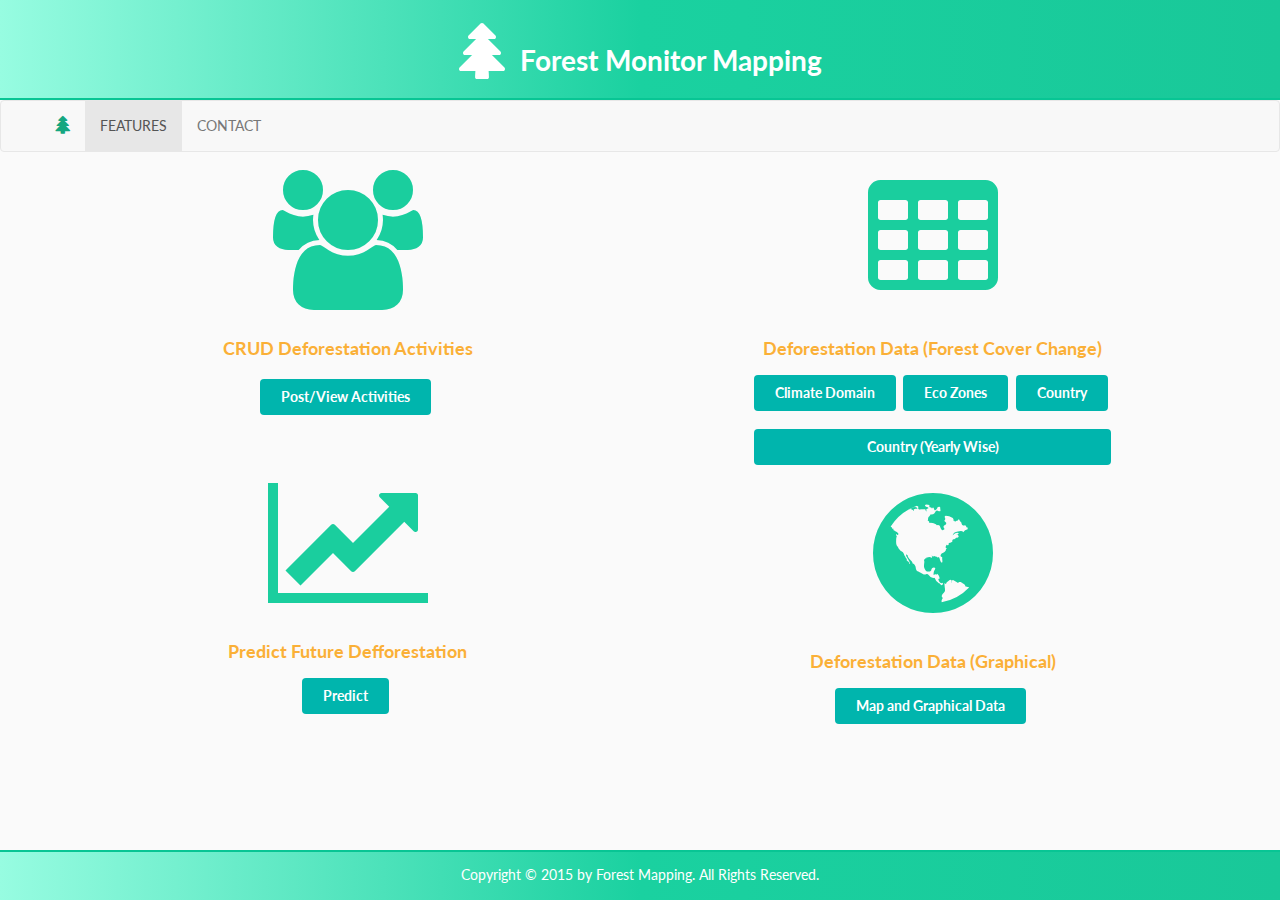
<file: features.html>
<html>
	<head>
		<meta charset="utf-8">
		<meta http-equiv="X-UA-Compatible" content="IE=edge">
		<meta name="viewport" content="width=device-width, initial-scale=1">

		<title>Features - Forest Monitor Mapping</title>

		<link rel="icon" type="image/png" href="img/favicon.PNG" />

		<!-- Main Styslesheet -->
		<link rel="stylesheet" href="css/style.css" />
		<!-- Bootstrap CSS -->
		<link href="bootstrap/bootstrap.css" rel="stylesheet">
		<!-- Font-Awesome Icons -->
		<link href="font_awesome/css/font-awesome.css" rel="stylesheet">
		<!-- Semantic CSS -->
		<link href="semantic/dist/semantic.min.css" type="text/css" rel="stylesheet"/>
		<!-- jQuery (necessary for Bootstrap's JavaScript plugins) -->
		<script src="js/jquery.min.js"></script>
		<script src="js/jquery.address.js"></script>
		<!-- Semantic JS -->
		<script src="semantic/dist/semantic.min.js" type="text/javascript" ></script>
		<!-- HTML5 shim and Respond.js for IE8 support of HTML5 elements and media queries -->
		<!-- WARNING: Respond.js doesn't work if you view the page via file:// -->
		<!--[if lt IE 9]>
		<script src="bootstrap/html5shiv.min.js"></script>
		<script src="bootstrap/respond.min.js"></script>
		<![endif]-->

		<!-- sharethis.com, sharing plugin -->
		<script type="text/javascript">
			var switchTo5x = true;
		</script>
		<script type="text/javascript" src="http://w.sharethis.com/button/buttons.js"></script>
		<script type="text/javascript" src="http://s.sharethis.com/loader.js"></script>

	</head>

	<body>

		<div id="bodyWrapper">

			<header>
				<div class="container">
					<div class="row">
						<div>
							<h1><i class="fa fa-tree fa-2x"></i>&nbsp;&nbsp;Forest Monitor Mapping</h1>
						</div>
					</div><!--row -->
				</div><!--container -->
			</header>

			<nav  class="navbar navbar-default" role="navigation">
				<div class="container">
					<div class="row">
						<div class="navbar-header">
							<button type="button" class="navbar-toggle" data-toggle="collapse"
							data-target="#example-navbar-collapse">
								<span class="sr-only">Toggle navigation</span>
								<span class="icon-bar"></span>
								<span class="icon-bar"></span>
								<span class="icon-bar"></span>
							</button>
							<a class="navbar-brand" href="index.html"><i style="color: rgb(21, 167, 129);"  class="fa fa-tree"></i></a>
						</div>
						<div class="collapse navbar-collapse" id="example-navbar-collapse">
							<ul class="nav navbar-nav">
								<li>
									<a href="features.html">FEATURES</a>
								</li>
								<li>
									<a href="contact.html">CONTACT</a>
								</li>
							</ul>
						</div>
					</div><!--row -->
				</div><!--container -->
			</nav>

			<div id="mainContent">
				<div class="container">
					<div class="row">

						<div style="margin-top: 10px;" id="indexContent">
							<div style="text-align: center" class="col-lg-6">
								<div>
									<i style="color: #1ACE9E;font-size: 10em;" class="fa fa-users fa-5x"></i><h3 class="h3Styled">CRUD Deforestation Activities</h3>
								</div>
								<br>
								<a href="http://localhost/php_forest_mapping/forest/public/manage_content.php">
								<button type="button" class="teal ui button">
									Post/View Activities
								</button></a>
							</div>

							<div style="text-align: center" class="col-lg-6">
								<i style="color: #1ACE9E;font-size: 10em;" class="fa fa-table fa-5x"></i><h3 class="h3Styled">Deforestation Data (Forest Cover Change)</h3>

								<div class="btn-group">
									<a href="dataOne.html">
									<button type="button" class="teal ui button">
										Climate Domain
									</button></a>
									<a href="dataTwo.html">
									<button type="button" class="teal ui button">
										Eco Zones
									</button></a>
									<a href="dataThree.html">
									<button type="button" class="teal ui button">
										Country
									</button></a>
									<br>
									<br>
									<a href="dataFour.html">
									<button type="button" class="teal ui button fluid">
										Country (Yearly Wise)
									</button></a>
								</div>

							</div>
				
							<div style="text-align: center; margin-top: 10px;" class="col-lg-6">
								<i style="color: #1ACE9E;font-size: 10em;" class="fa fa-line-chart fa-5x"></i><h3 class="h3Styled">Predict Future Defforestation</h3>
								<a href="http://localhost/php_forest_mapping/forest/public/predict.php">
								<button type="button" class="teal ui button">
									Predict
								</button></a>
							</div>
							
							<div style="text-align: center; margin-bottom: 20px;margin-top: 20px;" class="col-lg-6">
								<i style="color: #1ACE9E;font-size: 10em;" class="fa fa-globe fa-5x"></i><h3 class="h3Styled">Deforestation Data (Graphical)</h3>
								<a href="worldMap.html">
								<button type="button" class="teal ui button">
									Map and Graphical Data
								</button></a>
							</div>
							
						</div>

					</div><!-- row -->
				</div><!-- container -->
			</div><!-- mainContent -->

			<footer>
				<div class="container">
					<div class="row">
						<div id="liscene">
							<p>
								Copyright &copy; 2015 by Forest Mapping. All Rights Reserved.
							</p>
						</div>
					</div><!-- row -->
				</div><!-- container -->
			</footer>

		</div><!-- bodyWrapper -->

		<!-- Share this plugin necesary codes -->
		<script type="text/javascript">
			stLight.options({
				publisher : "a034abf0-d21c-4a43-97d4-9c84d36dc40c",
				doNotHash : false,
				doNotCopy : false,
				hashAddressBar : false
			});
		</script>
		<script>
			var options = {
				"publisher" : "a034abf0-d21c-4a43-97d4-9c84d36dc40c",
				"position" : "left",
				"ad" : {
					"visible" : false,
					"openDelay" : 5,
					"closeDelay" : 0
				},
				"chicklets" : {
					"items" : ["facebook", "twitter", "linkedin", "googleplus", "pinterest", "email"]
				}
			};
			var st_hover_widget = new sharethis.widgets.hoverbuttons(options);
		</script>

		
		<!-- Main Script -->
		<script src="js/mainScript.js"></script>
		<!-- Include all compiled plugins (below), or include individual files as needed -->
		<script src="bootstrap/bootstrap.js"></script>

	</body>
</html>
</file>
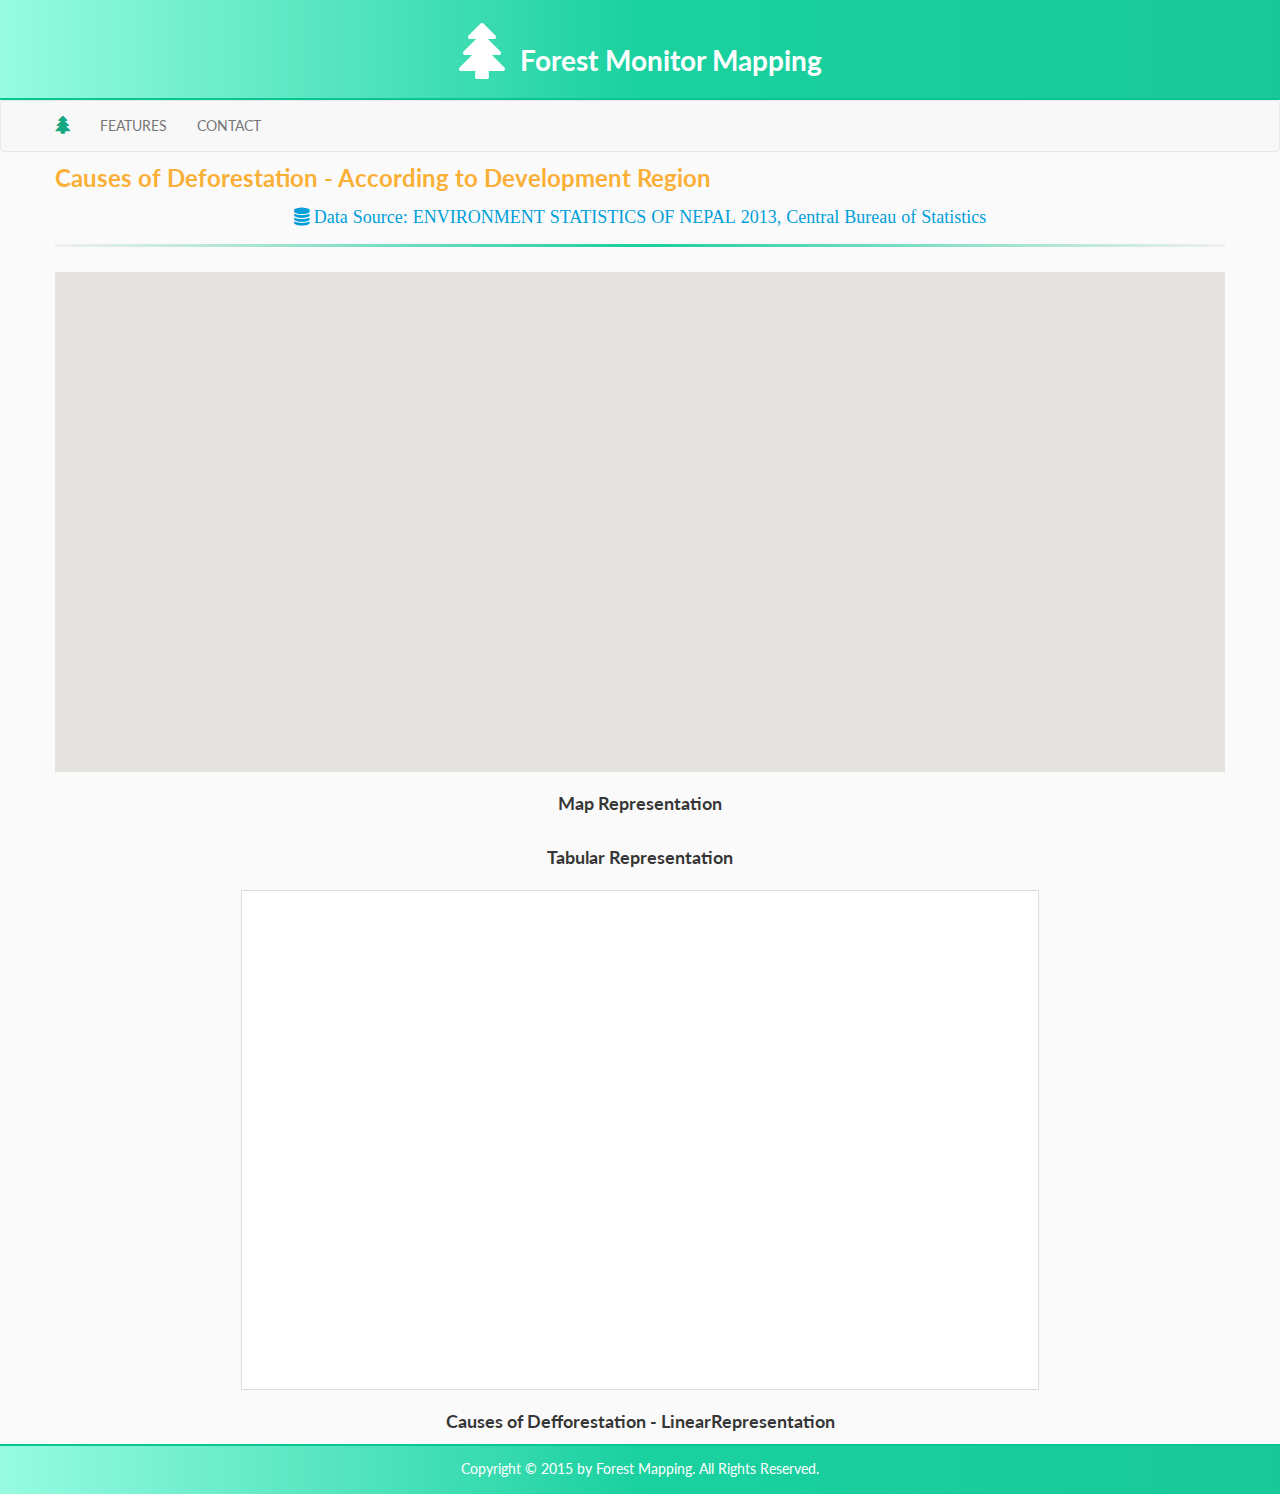
<file: nepalMap.html>
<html>
	<head>
		<meta charset="utf-8">
		<meta http-equiv="X-UA-Compatible" content="IE=edge">
		<meta name="viewport" content="width=device-width, initial-scale=1">

		<title>Nepal - Forest Moitor Mapping</title>

		<link rel="icon" type="image/png" href="img/favicon.PNG" />

		<!-- Main Styslesheet -->
		<link rel="stylesheet" href="css/style.css" />
		<!-- Bootstrap CSS -->
		<link href="bootstrap/bootstrap.css" rel="stylesheet">
		<!-- Font-Awesome Icons -->
		<link href="font_awesome/css/font-awesome.css" rel="stylesheet">
		<!-- Semantic CSS -->
		<link href="semantic/dist/semantic.min.css" type="text/css" rel="stylesheet"/>
		<!-- jQuery (necessary for Bootstrap's JavaScript plugins) -->
		<script src="js/jquery.min.js"></script>
		<script src="js/jquery.address.js"></script>
		<!-- Semantic JS -->
		<script src="semantic/dist/semantic.min.js" type="text/javascript" ></script>
		<!-- HTML5 shim and Respond.js for IE8 support of HTML5 elements and media queries -->
		<!-- WARNING: Respond.js doesn't work if you view the page via file:// -->
		<!--[if lt IE 9]>
		<script src="bootstrap/html5shiv.min.js"></script>
		<script src="bootstrap/respond.min.js"></script>
		<![endif]-->

		<!-- sharethis.com, sharing plugin -->
		<script type="text/javascript">
			var switchTo5x = true;
		</script>
		<script type="text/javascript" src="http://w.sharethis.com/button/buttons.js"></script>
		<script type="text/javascript" src="http://s.sharethis.com/loader.js"></script>

		<script type="text/javascript" src="https://www.google.com/jsapi"></script>
		<script type="text/javascript">
			google.load('visualization', '1', {
				'packages' : ['table', 'map']
			});
			//corechart removed//
			google.setOnLoadCallback(initialize);

			function initialize() {
				// The URL of the spreadsheet to source data from.
				var query = new google.visualization.Query('https://spreadsheets.google.com/pub?key=pCQbetd-CptF0r8qmCOlZGg');
				query.send(draw);
			}

			function draw(response) {
				if (response.isError()) {
					alert('Error in query');
				}

				var ticketsData = response.getDataTable();

				var geoData = google.visualization.arrayToDataTable([['Lat', 'Lon', 'Development Region', 'Total Area (ha)', 'Soil Erosion', 'Chemical degradation', 'Physical Degradation', 'Fuel consumption', 'Encroached forest area'],
					 [26.98, 87.33, 'Eastern',755178, 8407, 294, 6088, 11834, 14632],
				  	[27.7, 85.33, 'Central', 716861, 13808, 869, 5164, 7089, 8705],
				  	 [28.26, 83.97, 'Western', 482547, 6135, 193, 2189, 12189, 13367], 
				   	[28.6, 81.63, 'Mid-Western',353624, 3791, 129, 1293, 11294, 4036], 
				   	[29.26, 80.93, 'Far-Western', 217430,5030, 447, 2833, 9833, 29516]]);

				var geoView = new google.visualization.DataView(geoData);
				geoView.setColumns([0, 1]);

				var table = new google.visualization.Table(document.getElementById('table_div'));
				table.draw(geoData, {
					showRowNumber : false
				});

				var map = new google.visualization.Map(document.getElementById('map_div'));
				map.draw(geoView, {
					showTip : true
				});

				// Set a 'select' event listener for the table.
				// When the table is selected, we set the selection on the map.
				google.visualization.events.addListener(table, 'select', function() {
					map.setSelection(table.getSelection());
				});

				// Set a 'select' event listener for the map.
				// When the map is selected, we set the selection on the table.
				google.visualization.events.addListener(map, 'select', function() {
					table.setSelection(map.getSelection());
				});
			}
		</script>

		<script type="text/javascript">
			// Load the Visualization API and the piechart package.
			google.load('visualization', '1.0', {
				'packages' : ['corechart']
			});

			// Set a callback to run when the Google Visualization API is loaded.
			google.setOnLoadCallback(drawChart);

			// Callback that creates and populates a data table,
			// instantiates the pie chart, passes in the data and
			// draws it.
			function drawChart() {

				// Create the data table.
				var data = new google.visualization.arrayToDataTable([
					['Development Region', 'Soil Erosion', 'Chemical degradation', 'Physical Degradation', 'Fuel consumption', 'Encroached forest area'], 
					['Eastern', 8407, 294, 6088, 11834, 14632],
					 ['Central', 13808, 869, 5164, 7089, 8705], 
					 ['Western', 6135, 193, 2189, 12189, 13367], 
					 ['Mid-Western', 3791,129, 1294, 11294, 4036], 
					 ['Far-Western', 5030, 447, 2833, 9833, 29516]]
					 );

				var options = {
					chart : {
						title : 'Status'
					},
					legend : '',
					hAxis : {
						minValue : 48.64,
						maxValue : 93.77
					},
					curveType : 'function',
					pointSize : 20,
					width : 900,
					height : 496
				};
				var chart = new google.visualization.LineChart(document.getElementById('curve_chart'));

				chart.draw(data, options);
			}
		</script>

		<style>
			div#map_div {
				width: 100%;
				height: 100%;
				position: relative;
				overflow: hidden;
				transform: translateZ(0px) translateZ(0px);
				text-align: center;
				background-color: rgb(229, 227, 223);
			}
			.gm-style {
				position: absolute;
				left: 0px;
				top: 0px;
				overflow: hidden;
				width: 100%;
				height: 100%;
				z-index: 0;
			}
			tr, td {
				padding: 10px;
				font-size: 16px;
			}
			div#mapping {
				width: 100%;
				display: block;
				float: left;
				height: 500px;
				margin-bottom: 20px;
			}
			table.google-visualization-table-table {
				width: 100%;
			}
			td.google-visualization-table-td.google-visualization-table-td-number {
				padding: 5px;
			}
			tr.google-visualization-table-tr-head th {
				padding: 5px;
			}
			.google-visualization-table.content {
				height: 100%;
			}
		</style>

	</head>

	<body>

		<div id="bodyWrapper">

			<header>
				<div class="container">
					<div class="row">
						<div>
							<h1><i class="fa fa-tree fa-2x"></i>&nbsp;&nbsp;Forest Monitor Mapping</h1>
						</div>
					</div><!--row -->
				</div><!--container -->
			</header>

			<nav  class="navbar navbar-default" role="navigation">
				<div class="container">
					<div class="row">
						<div class="navbar-header">
							<button type="button" class="navbar-toggle" data-toggle="collapse"
							data-target="#example-navbar-collapse">
								<span class="sr-only">Toggle navigation</span>
								<span class="icon-bar"></span>
								<span class="icon-bar"></span>
								<span class="icon-bar"></span>
							</button>
							<a class="navbar-brand" href="index.html"><i style="color: rgb(21, 167, 129);"  class="fa fa-tree"></i></a>
						</div>
						<div class="collapse navbar-collapse" id="example-navbar-collapse">
							<ul class="nav navbar-nav">
								<li>
									<a href="features.html">FEATURES</a>
								</li>
								<li>
									<a href="contact.html">CONTACT</a>
								</li>
							</ul>
						</div>
					</div><!--row -->
				</div><!--container -->
			</nav>

			<div id="mainContent">
				<div class="container">
					<div class="row">

						<span><h2 class="h2Styled">Causes of Deforestation - According to Development Region</h2>
							<p style="display: block; text-align: center; font-size: 18px;">
								<a href="http://www.sciencemag.org/content/suppl/2013/11/14/342.6160.850.DC1/Hansen.SM.pdf"><i class="fa fa-database">&nbsp;Data Source: ENVIRONMENT STATISTICS OF NEPAL 2013, Central Bureau of Statistics </i>
						</span></a> </p>
						<hr class="hrStyled">

						<div style="width: 100%;">
							<div id="mapping">
								<div id="map_div"></div>

							</div>

							<h5 style="text-align: center; font-size: 18px; font-weight: bold">Map Representation</h5>
						</div>

						<table align="center">

							<tr valign="top">
								<td style="width: 50%;"><div id="table_div"></div></td>

							</tr>
							<tr valign="top">
								<td><h5 style="text-align: center;  font-size: 18px; font-weight: bold">Tabular Representation</h5></td>
							</tr>

							<tr valign="top">
								<td style="width: 50%;">
								<center>
									<div id="curve_chart" style="background: #fff; border: 1px solid #ddd; width:100%; height: 500px"></div>
								</center></td>

							</tr>
							<tr valign="top">
								<td ><h5 style="text-align: center;  font-size: 18px; font-weight: bold">Causes of Defforestation - LinearRepresentation</h5></td>
							</tr>

						</table>

					</div><!-- row -->
				</div><!-- container -->
			</div><!-- mainContent -->

			<footer>
				<div class="container">
					<div class="row">
						<div id="liscene">
							<p>
								Copyright &copy; 2015 by Forest Mapping. All Rights Reserved.
							</p>
						</div>
					</div><!-- row -->
				</div><!-- container -->
			</footer>

		</div><!-- bodyWrapper -->

		<!-- Share this plugin necesary codes -->
		<script type="text/javascript">
			stLight.options({
				publisher : "a034abf0-d21c-4a43-97d4-9c84d36dc40c",
				doNotHash : false,
				doNotCopy : false,
				hashAddressBar : false
			});
		</script>
		<script>
			var options = {
				"publisher" : "a034abf0-d21c-4a43-97d4-9c84d36dc40c",
				"position" : "left",
				"ad" : {
					"visible" : false,
					"openDelay" : 5,
					"closeDelay" : 0
				},
				"chicklets" : {
					"items" : ["facebook", "twitter", "linkedin", "googleplus", "pinterest", "email"]
				}
			};
			var st_hover_widget = new sharethis.widgets.hoverbuttons(options);
		</script>

		
		<!-- Main Script -->
		<script src="js/mainScript.js"></script>
		<!-- Include all compiled plugins (below), or include individual files as needed -->
		<script src="bootstrap/bootstrap.js"></script>

	</body>
</html>
</file>
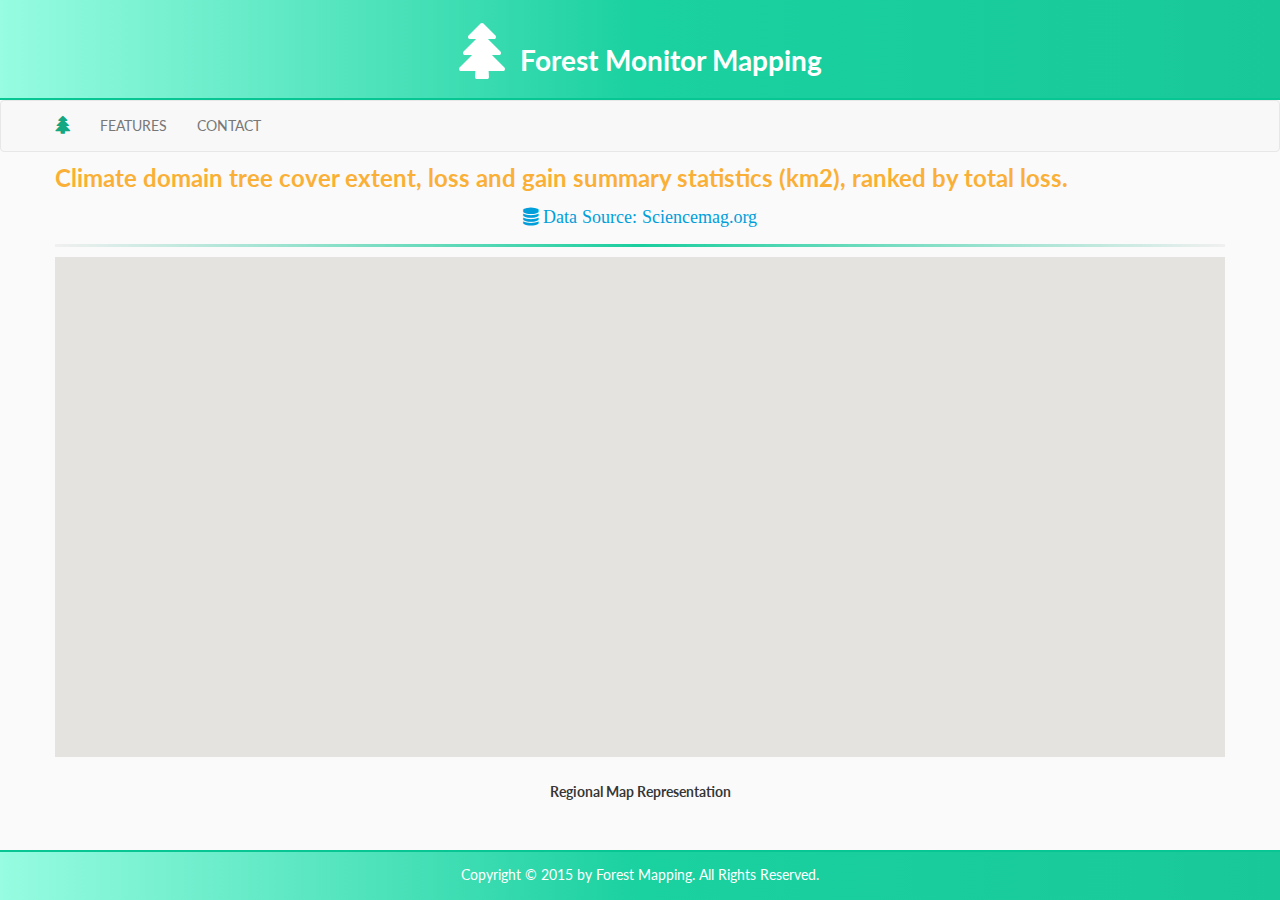
<file: test.html>
<html>
	<head>
		<meta charset="utf-8">
		<meta http-equiv="X-UA-Compatible" content="IE=edge">
		<meta name="viewport" content="width=device-width, initial-scale=1">

		<title>Change - Forest Moitor Mapping</title>

		<link rel="icon" type="image/png" href="img/favicon.PNG" />

		<!-- Main Styslesheet -->
		<link rel="stylesheet" href="css/style.css" />
		<!-- Bootstrap CSS -->
		<link href="bootstrap/bootstrap.css" rel="stylesheet">
		<!-- Font-Awesome Icons -->
		<link href="font_awesome/css/font-awesome.css" rel="stylesheet">
		<!-- Semantic CSS -->
		<link href="semantic/dist/semantic.min.css" type="text/css" rel="stylesheet"/>
		<!-- jQuery (necessary for Bootstrap's JavaScript plugins) -->
		<script src="js/jquery.min.js"></script>
		<script src="js/jquery.address.js"></script>
		<!-- Semantic JS -->
		<script src="semantic/dist/semantic.min.js" type="text/javascript" ></script>
		<!-- HTML5 shim and Respond.js for IE8 support of HTML5 elements and media queries -->
		<!-- WARNING: Respond.js doesn't work if you view the page via file:// -->
		<!--[if lt IE 9]>
		<script src="bootstrap/html5shiv.min.js"></script>
		<script src="bootstrap/respond.min.js"></script>
		<![endif]-->

		<!-- sharethis.com, sharing plugin -->
		<script type="text/javascript">
			var switchTo5x = true;
		</script>
		<script type="text/javascript" src="http://w.sharethis.com/button/buttons.js"></script>
		<script type="text/javascript" src="http://s.sharethis.com/loader.js"></script>

		<script type="text/javascript" src="https://www.google.com/jsapi"></script>
		<script type="text/javascript">
			google.load('visualization', '1', {
				'packages' : ['table', 'map']
			});
			//corechart removed//
			google.setOnLoadCallback(initialize);

			function initialize() {
				// The URL of the spreadsheet to source data from.
				var query = new google.visualization.Query('https://spreadsheets.google.com/pub?key=pCQbetd-CptF0r8qmCOlZGg');
				query.send(draw);
			}

			function draw(response) {
				if (response.isError()) {
					alert('Error in query');
				}

				var ticketsData = response.getDataTable();

				var geoData = google.visualization.arrayToDataTable([['Lat', 'Lon', 'District', 'Total Population', 'Water Coverage %', 'Sanitation Coverage %'], [26.98, 87.33, 'Dhankuta', 194274, 76.42, 48.64], [27.7, 85.33, 'Kathmandu', 1432290, 93.2, 93.77], [28.26, 83.97, 'Pokhara', 112345, 85.2, 85.2], [28.6, 81.63, 'Birendranagar', 123456, 75.23, 45.34], [29.26, 80.93, 'Dipayal', 111234, 75.43, 50.4]]);

				var geoView = new google.visualization.DataView(geoData);
				geoView.setColumns([0, 1]);

				var table = new google.visualization.Table(document.getElementById('table_div'));
				table.draw(geoData, {
					showRowNumber : false
				});

				var map = new google.visualization.Map(document.getElementById('map_div'));
				map.draw(geoView, {
					showTip : true
				});

				// Set a 'select' event listener for the table.
				// When the table is selected, we set the selection on the map.
				google.visualization.events.addListener(table, 'select', function() {
					map.setSelection(table.getSelection());
				});

				// Set a 'select' event listener for the map.
				// When the map is selected, we set the selection on the table.
				google.visualization.events.addListener(map, 'select', function() {
					table.setSelection(map.getSelection());
				});
			}
		</script>

		<style>
			div#map_div {
				width: 100%;
				height: 100%;
				position: relative;
				overflow: hidden;
				transform: translateZ(0px) translateZ(0px);
				text-align: center;
				background-color: rgb(229, 227, 223);
			}
			.gm-style {
				position: absolute;
				left: 0px;
				top: 0px;
				overflow: hidden;
				width: 100%;
				height: 100%;
				z-index: 0;
			}
			tr, td {
				padding: 10px;
				font-size: 16px;
			}
			div#mapping {
				width: 100%;
				display: block;
				float: left;
				height: 500px;
			}
			table.google-visualization-table-table {
				width: 100%;
			}
			td.google-visualization-table-td.google-visualization-table-td-number {
				padding: 5px;
			}
			tr.google-visualization-table-tr-head th {
				padding: 5px;
			}
			.google-visualization-table.content {
				height: 100%;
			}
		</style>

	</head>

	<body>

		<div id="bodyWrapper">

			<header>
				<div class="container">
					<div class="row">
						<div>
							<h1><i class="fa fa-tree fa-2x"></i>&nbsp;&nbsp;Forest Monitor Mapping</h1>
						</div>
					</div><!--row -->
				</div><!--container -->
			</header>

			<nav  class="navbar navbar-default" role="navigation">
				<div class="container">
					<div class="row">
						<div class="navbar-header">
							<button type="button" class="navbar-toggle" data-toggle="collapse"
							data-target="#example-navbar-collapse">
								<span class="sr-only">Toggle navigation</span>
								<span class="icon-bar"></span>
								<span class="icon-bar"></span>
								<span class="icon-bar"></span>
							</button>
							<a class="navbar-brand" href="index.html"><i style="color: rgb(21, 167, 129);"  class="fa fa-tree"></i></a>
						</div>
						<div class="collapse navbar-collapse" id="example-navbar-collapse">
							<ul class="nav navbar-nav">
								<li>
									<a href="features.html">FEATURES</a>
								</li>
								<li>
									<a href="contact.html">CONTACT</a>
								</li>
							</ul>
						</div>
					</div><!--row -->
				</div><!--container -->
			</nav>

			<div id="mainContent">
				<div class="container">
					<div class="row">

						<span><h2 class="h2Styled">Climate domain tree cover extent, loss and gain summary statistics (km2), ranked by total loss.</h2>
							<p style="display: block; text-align: center; font-size: 18px;">
								<a href="http://www.sciencemag.org/content/suppl/2013/11/14/342.6160.850.DC1/Hansen.SM.pdf"><i class="fa fa-database">&nbsp;Data Source: Sciencemag.org </i>
						</span></a> </p>
						<hr class="hrStyled">

						<div style="width: 100%;">
							<div id="mapping">
								<div id="map_div"></div>
								<h5 style="text-align: center; font-weight: bold">Regional Map Representation</h5>
							</div>
						</div>

						<table align="center">
							<tr valign="top">
								<td style="width: 50%;"><div id="table_div"></div></td>
							</tr>

						</table>

					</div><!-- row -->
				</div><!-- container -->
			</div><!-- mainContent -->

			<footer>
				<div class="container">
					<div class="row">
						<div id="liscene">
							<p>
								Copyright &copy; 2015 by Forest Mapping. All Rights Reserved.
							</p>
						</div>
					</div><!-- row -->
				</div><!-- container -->
			</footer>

		</div><!-- bodyWrapper -->

		<!-- Share this plugin necesary codes -->
		<script type="text/javascript">
			stLight.options({
				publisher : "a034abf0-d21c-4a43-97d4-9c84d36dc40c",
				doNotHash : false,
				doNotCopy : false,
				hashAddressBar : false
			});
		</script>
		<script>
			var options = {
				"publisher" : "a034abf0-d21c-4a43-97d4-9c84d36dc40c",
				"position" : "left",
				"ad" : {
					"visible" : false,
					"openDelay" : 5,
					"closeDelay" : 0
				},
				"chicklets" : {
					"items" : ["facebook", "twitter", "linkedin", "googleplus", "pinterest", "email"]
				}
			};
			var st_hover_widget = new sharethis.widgets.hoverbuttons(options);
		</script>

		<!-- Angular JavaScript -->
		<script src="js/angular.min.js"></script>
		<script src="js/angular-route.min.js"></script>
		<!-- Main Script -->
		<script src="js/mainScript.js"></script>
		<!-- Include all compiled plugins (below), or include individual files as needed -->
		<script src="bootstrap/bootstrap.js"></script>

	</body>
</html>
</file>
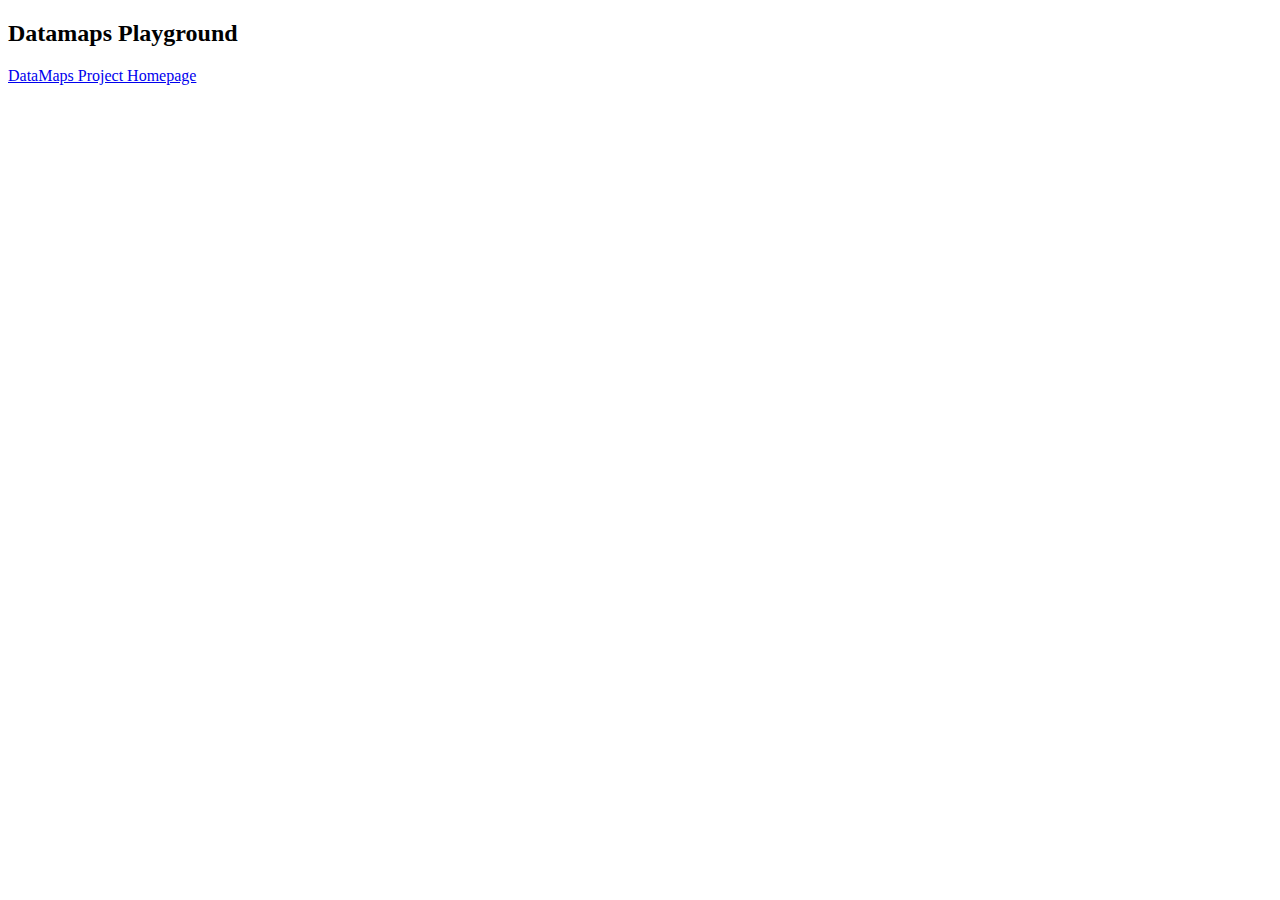
<file: testMap.html>
<!DOCTYPE html>
<meta charset="utf-8">
<body>
  <script src="http://d3js.org/d3.v3.min.js"></script>
  <script src="http://d3js.org/topojson.v1.min.js"></script>
  <!-- I recommend you host this file on your own, since this will change without warning -->
  <script src="http://datamaps.github.io/scripts/datamaps.world.min.js?v=1"></script>
  <h2>Datamaps Playground</h2>
  <p><a href="http://datamaps.github.io/">DataMaps Project Homepage</a></p>
  <div id="container1" style="position: relative; width: 80%; max-height: 450px;"></div>
 
     
     <script>
       //basic map config with custom fills, mercator projection
      var map = new Datamap({
        scope: 'world',
        element: document.getElementById('container1'),
        projection: 'mercator',
        height: 500,
        fills: {
          defaultFill: '#f0af0a',
          lt50: 'rgba(0,244,244,0.9)',
          gt50: 'red'
        },
        
        data: {
          USA: {fillKey: 'lt50',latitude: 40.639722 },
          RUS: {fillKey: 'lt50' },
          CAN: {fillKey: 'lt50' },
          BRA: {fillKey: 'gt50' },
          ARG: {fillKey: 'gt50'},
          COL: {fillKey: 'gt50' },
          AUS: {fillKey: 'gt50' },
          ZAF: {fillKey: 'gt50' },
          MAD: {fillKey: 'gt50' }       
        }
      })
      
      
      //sample of the arc plugin
      map.arc([
       {
        origin: {
            latitude: 40.639722,
            longitude: 73.778889
        },
        destination: {
            latitude: 37.618889,
            longitude: -122.375
        }
      },
      {
          origin: {
              latitude: 30.194444,
              longitude: -97.67
          },
          destination: {
              latitude: 25.793333,
              longitude: -0.290556
          }
      }
      ], {strokeWidth: 2});
       
      
       //bubbles, custom popup on hover template
     map.bubbles([
       {name: 'Hot', latitude: 21.32, longitude: 5.32, radius: 10, fillKey: 'gt50'},
       {name: 'Chilly', latitude: -25.32, longitude: 120.32, radius: 18, fillKey: 'lt50'},
       {name: 'Hot again', latitude: 21.32, longitude: -84.32, radius: 8, fillKey: 'gt50'},

     ], {
       popupTemplate: function(geo, data) {
         return "<div class='hoverinfo'>It is " + data.name + "</div>";
       }
     });
     </script>
</body>
</file>
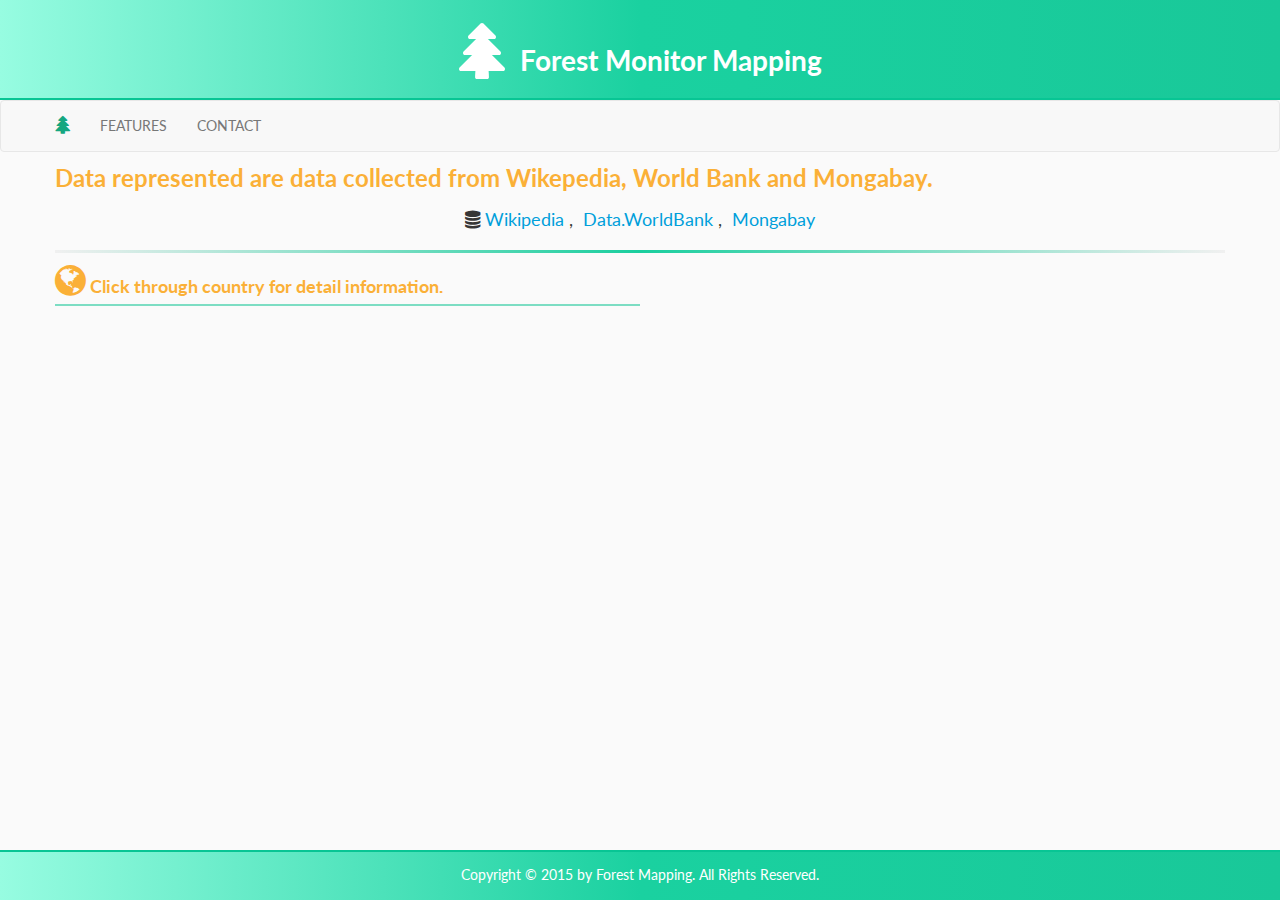
<file: worldMap.html>
<html>
	<head>
		<meta charset="utf-8">
		<meta http-equiv="X-UA-Compatible" content="IE=edge">
		<meta name="viewport" content="width=device-width, initial-scale=1">

		<title>Nepal - Forest Moitor Mapping</title>

		<link rel="icon" type="image/png" href="img/favicon.PNG" />

		<!-- Main Styslesheet -->
		<link rel="stylesheet" href="css/style.css" />
		<!-- Bootstrap CSS -->
		<link href="bootstrap/bootstrap.css" rel="stylesheet">
		<!-- Font-Awesome Icons -->
		<link href="font_awesome/css/font-awesome.css" rel="stylesheet">
		<!-- Semantic CSS -->
		<link href="semantic/dist/semantic.min.css" type="text/css" rel="stylesheet"/>
		<!-- jQuery (necessary for Bootstrap's JavaScript plugins) -->
		<script src="js/jquery.min.js"></script>
		<script src="js/jquery.address.js"></script>
		<!-- Semantic JS -->
		<script src="semantic/dist/semantic.min.js" type="text/javascript" ></script>
		<!-- HTML5 shim and Respond.js for IE8 support of HTML5 elements and media queries -->
		<!-- WARNING: Respond.js doesn't work if you view the page via file:// -->
		<!--[if lt IE 9]>
		<script src="bootstrap/html5shiv.min.js"></script>
		<script src="bootstrap/respond.min.js"></script>
		<![endif]-->

		<!-- sharethis.com, sharing plugin -->
		<script type="text/javascript">
			var switchTo5x = true;
		</script>
		<script type="text/javascript" src="http://w.sharethis.com/button/buttons.js"></script>
		<script type="text/javascript" src="http://s.sharethis.com/loader.js"></script>

		<!-- worldMap -->
	
		<script src="http://d3js.org/d3.v3.min.js"></script>
		<script src="http://d3js.org/topojson.v1.min.js"></script>
		<script src="http://datamaps.github.io/scripts/datamaps.world.min.js"></script>
	</head>

	<body>
		<div id="bodyWrapper">

			<header>
				<div class="container">
					<div class="row">
						<div>
							<h1><i class="fa fa-tree fa-2x"></i>&nbsp;&nbsp;Forest Monitor Mapping</h1>
						</div>
					</div><!--row -->
				</div><!--container -->
			</header>

			<nav  class="navbar navbar-default" role="navigation">
				<div class="container">
					<div class="row">
						<div class="navbar-header">
							<button type="button" class="navbar-toggle" data-toggle="collapse"
							data-target="#example-navbar-collapse">
								<span class="sr-only">Toggle navigation</span>
								<span class="icon-bar"></span>
								<span class="icon-bar"></span>
								<span class="icon-bar"></span>
							</button>
							<a class="navbar-brand" href="index.html"><i style="color: rgb(21, 167, 129);"  class="fa fa-tree"></i></a>
						</div>
						<div class="collapse navbar-collapse" id="example-navbar-collapse">
							<ul class="nav navbar-nav">
								<li>
									<a href="features.html">FEATURES</a>
								</li>
								<li>
									<a href="contact.html">CONTACT</a>
								</li>
							</ul>
						</div>
					</div><!--row -->
				</div><!--container -->
			</nav>

			<div id="mainContent">
				<div class="container">
					<div class="row">
						<span><h2 class="h2Styled">Data represented are data collected from Wikepedia, World Bank and Mongabay.</h2>
							<p style="display: block; text-align: center; font-size: 18px;">
								<i class="fa fa-database"> </i><a href="http://en.wikipedia.org/wiki/List_of_countries_by_forest_area">&nbsp;Wikipedia
						</span></a>,
						<a href="http://data.worldbank.org/indicator/AG.LND.TOTL.K2">&nbsp;Data.WorldBank
						</span></a>
						,
						<a href="http://rainforests.mongabay.com/deforestation/2000/Nepal.htm">&nbsp;Mongabay
						</span></a>
						
						
						 </p>
						<hr class="hrStyled">
						<h3 style="
						margin: 0;
						color: rgb(250, 176, 55);
						border-bottom: 2px solid #7CDDC3;
						width: 50%;
						padding-bottom: 5px;
						"><i class="fa fa-globe fa-2x"></i> Click through country for detail information.</h3>

						<div class="panel-content" id="container" style="position: relative; top: 20px;   width: auto; height: 500px"></div>
						<!--	<div id="go"></div>-->

					</div><!-- row -->
				</div><!-- container -->
			</div><!-- mainContent -->

			<footer>
				<div class="container">
					<div class="row">
						<div id="liscene">
							<p>
								Copyright &copy; 2015 by Forest Mapping. All Rights Reserved.
							</p>
						</div>
					</div><!-- row -->
				</div><!-- container -->
			</footer>

		</div><!-- bodyWrapper -->

		<!-- Share this plugin necesary codes -->
		<script type="text/javascript">
			stLight.options({
				publisher : "a034abf0-d21c-4a43-97d4-9c84d36dc40c",
				doNotHash : false,
				doNotCopy : false,
				hashAddressBar : false
			});
		</script>
		<script>
			var options = {
				"publisher" : "a034abf0-d21c-4a43-97d4-9c84d36dc40c",
				"position" : "left",
				"ad" : {
					"visible" : false,
					"openDelay" : 5,
					"closeDelay" : 0
				},
				"chicklets" : {
					"items" : ["facebook", "twitter", "linkedin", "googleplus", "pinterest", "email"]
				}
			};
			var st_hover_widget = new sharethis.widgets.hoverbuttons(options);
		</script>

		
		<!-- Main Script -->
		<script src="js/mainScript.js"></script>
		<!-- Include all compiled plugins (below), or include individual files as needed -->
		<script src="bootstrap/bootstrap.js"></script>

	</body>
</html>
<script>
	var map = new Datamap({
		element : document.getElementById("container"),
		geographyConfig : {
			//	highlightBorderColor: '#000000',
			popupTemplate : function(geography, data) {
				if (!data)
					return;
				//IF no data is present, nothing will be displayed in the hover
				return '<div class="hoverinfo"><strong>' + '<table class="table-example" style="width:300px"><tr><td>Country:</td><td>' + data.name + '</td></tr><tr><td>Capital:</td><td>' + data.Capital + '</td></tr><tr><td>Area:</td><td>' + data.Area + '</td></tr><tr><td>Forest Area:</td><td>' + data.forestArea + '</td></tr><tr><td>Deforestation Rate</td><td>' + data.deforstationRate + '</td></tr></table>' + '</div>'
			},
			// 	borderColor:'#444444',
			//	highlightBorderWidth: 2
		},
		done : function(datamap) {
			datamap.svg.selectAll('.datamaps-subunit').on('click', function(geography) {
				//console.log(d3.event.pageY)
				if (geography.properties.name == "Nepal")
					location.href = "nepalMap.html";
			});
		},

		data : {
			"NPL" : {
				"name" : "Nepal",
				"id" : "NPL",
				"fillKey" : "redColor",
				"Capital" : "kathmandu",
				"Area" : "1,47,181 sq Km",
				"forestArea" : "39000",
				"deforstationRate" : "1.23% per year"
			},
			"AFG" : {
				"name" : "Afghanistan",
				"id" : "AFG",
				"fillKey" : "defaultFill"
			},
			"AGO" : {
				"name" : "Angola",
				"id" : "AGO",
				"fillKey" : "defaultFill"
			},
			"ALB" : {
				"name" : "Albania",
				"id" : "ALB",
				"fillKey" : "defaultFill"
			},
			"ARE" : {
				"name" : "United Arab Emirates",
				"id" : "ARE",
				"fillKey" : "defaultFill"
			},
			"ARG" : {
				"name" : "Argentina",
				"id" : "ARG",
				"fillKey" : "defaultFill"
			},
			"ARM" : {
				"name" : "Armenia",
				"id" : "ARM",
				"fillKey" : "defaultFill"
			},
			"ATA" : {
				"name" : "Antarctica",
				"id" : "ATA",
				"fillKey" : "defaultFill"
			},
			"ATF" : {
				"name" : "French Southern and Antarctic Lands",
				"id" : "ATF",
				"fillKey" : "defaultFill"
			},
			"AUS" : {
				"name" : "Australia",
				"id" : "AUS",
				"fillKey" : "defaultFill"
			},
			"AUT" : {
				"name" : "Austria",
				"id" : "AUT",
				"fillKey" : "defaultFill"
			},
			"AZE" : {
				"name" : "Azerbaijan",
				"id" : "AZE",
				"fillKey" : "defaultFill"
			},
			"BDI" : {
				"name" : "Burundi",
				"id" : "BDI",
				"fillKey" : "defaultFill"
			},
			"BEL" : {
				"name" : "Belgium",
				"id" : "BEL",
				"fillKey" : "defaultFill"
			},
			"BEN" : {
				"name" : "Benin",
				"id" : "BEN",
				"fillKey" : "defaultFill"
			},
			"BFA" : {
				"name" : "Burkina Faso",
				"id" : "BFA",
				"fillKey" : "defaultFill"
			},
			"BGD" : {
				"name" : "Bangladesh",
				"id" : "BGD",
				"fillKey" : "defaultFill",
				"Capital" : "Dhaka",
				"Area" : "130,170 sq km",
				"forestArea" : "8,710",
				"deforstationRate" : "0.17% per year"
			},
			"BGR" : {
				"name" : "Bulgaria",
				"id" : "BGR",
				"fillKey" : "defaultFill"
			},
			"BHS" : {
				"name" : "The Bahamas",
				"id" : "BHS",
				"fillKey" : "defaultFill"
			},
			"BIH" : {
				"name" : "Bosnia and Herzegovina",
				"id" : "BIH",
				"fillKey" : "defaultFill"
			},
			"BLR" : {
				"name" : "Belarus",
				"id" : "BLR",
				"fillKey" : "defaultFill"
			},
			"BLZ" : {
				"name" : "Belize",
				"id" : "BLZ",
				"fillKey" : "defaultFill"
			},
			"BOL" : {
				"name" : "Bolivia",
				"id" : "BOL",
				"fillKey" : "defaultFill"
			},
			"BRA" : {
				"name" : "Brazil",
				"id" : "BRA",
				"fillKey" : "defaultFill"
			},
			"BRN" : {
				"name" : "Brunei",
				"id" : "BRN",
				"fillKey" : "defaultFill"
			},
			"BTN" : {
				"name" : "Bhutan",
				"id" : "BTN",
				"fillKey" : "defaultFill",
				"Capital" : "Thimpu",
				"Area" : "38,117 sq km",
				"forestArea" : "24,764",
				"deforstationRate" : "0.35% per year"
			},
			"BWA" : {
				"name" : "Botswana",
				"id" : "BWA",
				"fillKey" : "defaultFill"
			},
			"CAF" : {
				"name" : "Central African Republic",
				"id" : "CAF",
				"fillKey" : "defaultFill"
			},
			"CAN" : {
				"name" : "Canada",
				"id" : "CAN",
				"fillKey" : "defaultFill"
			},
			"CHE" : {
				"name" : "Switzerland",
				"id" : "CHE",
				"fillKey" : "defaultFill"
			},
			"CHL" : {
				"name" : "Chile",
				"id" : "CHL",
				"fillKey" : "defaultFill"
			},
			"CHN" : {
				"name" : "China",
				"id" : "CHN",
				"fillKey" : "defaultFill",
				"Capital" : "Bejing",
				"Area" : "98,388,211 sq km",
				"forestArea" : "1,821,000",
				"deforstationRate" : "1.58% per year"
			},
			"CIV" : {
				"name" : "Ivory Coast",
				"id" : "CIV",
				"fillKey" : "defaultFill"
			},
			"CMR" : {
				"name" : "Cameroon",
				"id" : "CMR",
				"fillKey" : "defaultFill"
			},
			"COD" : {
				"name" : "Democratic Republic of the Congo",
				"id" : "COD",
				"fillKey" : "defaultFill"
			},
			"COG" : {
				"name" : "Republic of the Congo",
				"id" : "COG",
				"fillKey" : "defaultFill"
			},
			"COL" : {
				"name" : "Colombia",
				"id" : "COL",
				"fillKey" : "defaultFill"
			},
			"CRI" : {
				"name" : "Costa Rica",
				"id" : "CRI",
				"fillKey" : "defaultFill"
			},
			"CUB" : {
				"name" : "Cuba",
				"id" : "CUB",
				"fillKey" : "defaultFill"
			},
			"-99" : {
				"name" : "Northern Cyprus",
				"id" : "-99",
				"fillKey" : "defaultFill"
			},
			"CYP" : {
				"name" : "Cyprus",
				"id" : "CYP",
				"fillKey" : "defaultFill"
			},
			"CZE" : {
				"name" : "Czech Republic",
				"id" : "CZE",
				"fillKey" : "defaultFill"
			},
			"DEU" : {
				"name" : "Germany",
				"id" : "DEU",
				"fillKey" : "defaultFill"
			},
			"DJI" : {
				"name" : "Djibouti",
				"id" : "DJI",
				"fillKey" : "defaultFill"
			},
			"DNK" : {
				"name" : "Denmark",
				"id" : "DNK",
				"fillKey" : "defaultFill"
			},
			"DOM" : {
				"name" : "Dominican Republic",
				"id" : "DOM",
				"fillKey" : "defaultFill"
			},
			"DZA" : {
				"name" : "Algeria",
				"id" : "DZA",
				"fillKey" : "defaultFill"
			},
			"ECU" : {
				"name" : "Ecuador",
				"id" : "ECU",
				"fillKey" : "defaultFill"
			},
			"EGY" : {
				"name" : "Egypt",
				"id" : "EGY",
				"fillKey" : "defaultFill"
			},
			"ERI" : {
				"name" : "Eritrea",
				"id" : "ERI",
				"fillKey" : "defaultFill"
			},
			"ESP" : {
				"name" : "Spain",
				"id" : "ESP",
				"fillKey" : "defaultFill"
			},
			"EST" : {
				"name" : "Estonia",
				"id" : "EST",
				"fillKey" : "defaultFill"
			},
			"ETH" : {
				"name" : "Ethiopia",
				"id" : "ETH",
				"fillKey" : "defaultFill"
			},
			"FIN" : {
				"name" : "Finland",
				"id" : "FIN",
				"fillKey" : "defaultFill"
			},
			"FJI" : {
				"name" : "Fiji",
				"id" : "FJI",
				"fillKey" : "defaultFill"
			},
			"FLK" : {
				"name" : "Falkland Islands",
				"id" : "FLK",
				"fillKey" : "defaultFill"
			},
			"FRA" : {
				"name" : "France",
				"id" : "FRA",
				"fillKey" : "defaultFill"
			},
			"GUF" : {
				"name" : "French Guiana",
				"id" : "GUF",
				"fillKey" : "defaultFill"
			},
			"GAB" : {
				"name" : "Gabon",
				"id" : "GAB",
				"fillKey" : "defaultFill"
			},
			"GBR" : {
				"name" : "United Kingdom",
				"id" : "GBR",
				"fillKey" : "defaultFill"
			},
			"GEO" : {
				"name" : "Georgia",
				"id" : "GEO",
				"fillKey" : "defaultFill"
			},
			"GHA" : {
				"name" : "Ghana",
				"id" : "GHA",
				"fillKey" : "defaultFill"
			},
			"GIN" : {
				"name" : "Guinea",
				"id" : "GIN",
				"fillKey" : "defaultFill"
			},
			"GMB" : {
				"name" : "Gambia",
				"id" : "GMB",
				"fillKey" : "defaultFill"
			},
			"GNB" : {
				"name" : "Guinea Bissau",
				"id" : "GNB",
				"fillKey" : "defaultFill"
			},
			"GNQ" : {
				"name" : "Equatorial Guinea",
				"id" : "GNQ",
				"fillKey" : "defaultFill"
			},
			"GRC" : {
				"name" : "Greece",
				"id" : "GRC",
				"fillKey" : "defaultFill"
			},
			"GRL" : {
				"name" : "Greenland",
				"id" : "GRL",
				"fillKey" : "defaultFill"
			},
			"GTM" : {
				"name" : "Guatemala",
				"id" : "GTM",
				"fillKey" : "defaultFill"
			},
			"GUY" : {
				"name" : "Guyana",
				"id" : "GUY",
				"fillKey" : "defaultFill"
			},
			"HND" : {
				"name" : "Honduras",
				"id" : "HND",
				"fillKey" : "defaultFill"
			},
			"HRV" : {
				"name" : "Croatia",
				"id" : "HRV",
				"fillKey" : "defaultFill"
			},
			"HTI" : {
				"name" : "Haiti",
				"id" : "HTI",
				"fillKey" : "defaultFill"
			},
			"HUN" : {
				"name" : "Hungary",
				"id" : "HUN",
				"fillKey" : "defaultFill"
			},
			"IDN" : {
				"name" : "Indonesia",
				"id" : "IDN",
				"fillKey" : "defaultFill"
			},
			"IND" : {
				"name" : "India",
				"id" : "IND",
				"fillKey" : "defaultFill",
				"Capital" : "New Delhi",
				"Area" : "2,973,190 sq km",
				"forestArea" : "778,424",
				"deforstationRate" : "0.35% per year"
			},
			"IRL" : {
				"name" : "Ireland",
				"id" : "IRL",
				"fillKey" : "defaultFill"
			},
			"IRN" : {
				"name" : "Iran",
				"id" : "IRN",
				"fillKey" : "defaultFill"
			},
			"IRQ" : {
				"name" : "Iraq",
				"id" : "IRQ",
				"fillKey" : "defaultFill"
			},
			"ISL" : {
				"name" : "Iceland",
				"id" : "ISL",
				"fillKey" : "defaultFill"
			},
			"ISR" : {
				"name" : "Israel",
				"id" : "ISR",
				"fillKey" : "defaultFill"
			},
			"ITA" : {
				"name" : "Italy",
				"id" : "ITA",
				"fillKey" : "defaultFill"
			},
			"JAM" : {
				"name" : "Jamaica",
				"id" : "JAM",
				"fillKey" : "defaultFill"
			},
			"JOR" : {
				"name" : "Jordan",
				"id" : "JOR",
				"fillKey" : "defaultFill"
			},
			"JPN" : {
				"name" : "Japan",
				"id" : "JPN",
				"fillKey" : "defaultFill",
				"Capital" : "Tokyo",
				"Area" : "364,560 sq km",
				"forestArea" : "253,203",
				"deforstationRate" : "0.01% per year"
			},
			"KAZ" : {
				"name" : "Kazakhstan",
				"id" : "KAZ",
				"fillKey" : "defaultFill",
				"Capital" : "Astana",
				"Area" : "2,724,900 sq km",
				"forestArea" : "54,498",
				"deforstationRate" : "0.17% per year"
			},
			"KEN" : {
				"name" : "Kenya",
				"id" : "KEN",
				"fillKey" : "defaultFill"
			},
			"KGZ" : {
				"name" : "Kyrgyzstan",
				"id" : "KGZ",
				"fillKey" : "defaultFill"
			},
			"KHM" : {
				"name" : "Cambodia",
				"id" : "KHM",
				"fillKey" : "defaultFill"
			},
			"KOR" : {
				"name" : "South Korea",
				"id" : "KOR",
				"fillKey" : "defaultFill"
			},
			"-99" : {
				"name" : "Kosovo",
				"id" : "-99",
				"fillKey" : "defaultFill"
			},
			"KWT" : {
				"name" : "Kuwait",
				"id" : "KWT",
				"fillKey" : "defaultFill"
			},
			"LAO" : {
				"name" : "Laos",
				"id" : "LAO",
				"fillKey" : "defaultFill"
			},
			"LBN" : {
				"name" : "Lebanon",
				"id" : "LBN",
				"fillKey" : "defaultFill"
			},
			"LBR" : {
				"name" : "Liberia",
				"id" : "LBR",
				"fillKey" : "defaultFill"
			},
			"LBY" : {
				"name" : "Libya",
				"id" : "LBY",
				"fillKey" : "defaultFill"
			},
			"LKA" : {
				"name" : "Sri Lanka",
				"id" : "LKA",
				"fillKey" : "defaultFill"
			},
			"LSO" : {
				"name" : "Lesotho",
				"id" : "LSO",
				"fillKey" : "defaultFill"
			},
			"LTU" : {
				"name" : "Lithuania",
				"id" : "LTU",
				"fillKey" : "defaultFill"
			},
			"LUX" : {
				"name" : "Luxembourg",
				"id" : "LUX",
				"fillKey" : "defaultFill"
			},
			"LVA" : {
				"name" : "Latvia",
				"id" : "LVA",
				"fillKey" : "defaultFill"
			},
			"MAR" : {
				"name" : "Morocco",
				"id" : "MAR",
				"fillKey" : "defaultFill"
			},
			"MDA" : {
				"name" : "Moldova",
				"id" : "MDA",
				"fillKey" : "defaultFill"
			},
			"MDG" : {
				"name" : "Madagascar",
				"id" : "MDG",
				"fillKey" : "defaultFill"
			},
			"MEX" : {
				"name" : "Mexico",
				"id" : "MEX",
				"fillKey" : "defaultFill"
			},
			"MKD" : {
				"name" : "Macedonia",
				"id" : "MKD",
				"fillKey" : "defaultFill"
			},
			"MLI" : {
				"name" : "Mali",
				"id" : "MLI",
				"fillKey" : "defaultFill"
			},
			"MMR" : {
				"name" : "Myanmar",
				"id" : "MMR",
				"fillKey" : "defaultFill",
				"Capital" : "Naypyidaw",
				"Area" : "653,290 sq km",
				"forestArea" : "430,560",
				"deforstationRate" : "0.95% per year"
			},
			"MNE" : {
				"name" : "Montenegro",
				"id" : "MNE",
				"fillKey" : "defaultFill"
			},
			"MNG" : {
				"name" : "Mongolia",
				"id" : "MNG",
				"fillKey" : "defaultFill",
				"Capital" : "Ulan Bator",
				"Area" : "1553560 sq km",
				"forestArea" : "102,520",
				"deforstationRate" : "0.65% per year"
			},
			"MOZ" : {
				"name" : "Mozambique",
				"id" : "MOZ",
				"fillKey" : "defaultFill"
			},
			"MRT" : {
				"name" : "Mauritania",
				"id" : "MRT",
				"fillKey" : "defaultFill"
			},
			"MWI" : {
				"name" : "Malawi",
				"id" : "MWI",
				"fillKey" : "defaultFill"
			},
			"MYS" : {
				"name" : "Malaysia",
				"id" : "MYS",
				"fillKey" : "defaultFill"
			},
			"NAM" : {
				"name" : "Namibia",
				"id" : "NAM",
				"fillKey" : "defaultFill"
			},
			"NCL" : {
				"name" : "New Caledonia",
				"id" : "NCL",
				"fillKey" : "defaultFill"
			},
			"NER" : {
				"name" : "Niger",
				"id" : "NER",
				"fillKey" : "defaultFill"
			},
			"NGA" : {
				"name" : "Nigeria",
				"id" : "NGA",
				"fillKey" : "defaultFill"
			},
			"NIC" : {
				"name" : "Nicaragua",
				"id" : "NIC",
				"fillKey" : "defaultFill"
			},
			"NLD" : {
				"name" : "Netherlands",
				"id" : "NLD",
				"fillKey" : "defaultFill"
			},
			"NOR" : {
				"name" : "Norway",
				"id" : "NOR",
				"fillKey" : "defaultFill"
			},
			//"NPL":{"name":"Nepal","id":"NPL","fillKey":"defaultFill"},
			"NZL" : {
				"name" : "New Zealand",
				"id" : "NZL",
				"fillKey" : "defaultFill"
			},
			"OMN" : {
				"name" : "Oman",
				"id" : "OMN",
				"fillKey" : "defaultFill"
			},
			"PAK" : {
				"name" : "Pakistan",
				"id" : "PAK",
				"fillKey" : "defaultFill"
			},
			"PAN" : {
				"name" : "Panama",
				"id" : "PAN",
				"fillKey" : "defaultFill"
			},
			"PER" : {
				"name" : "Peru",
				"id" : "PER",
				"fillKey" : "defaultFill"
			},
			"PHL" : {
				"name" : "Philippines",
				"id" : "PHL",
				"fillKey" : "defaultFill"
			},
			"PNG" : {
				"name" : "Papua New Guinea",
				"id" : "PNG",
				"fillKey" : "defaultFill"
			},
			"POL" : {
				"name" : "Poland",
				"id" : "POL",
				"fillKey" : "defaultFill"
			},
			"PRI" : {
				"name" : "Puerto Rico",
				"id" : "PRI",
				"fillKey" : "defaultFill"
			},
			"PRK" : {
				"name" : "North Korea",
				"id" : "PRK",
				"fillKey" : "defaultFill"
			},
			"PRT" : {
				"name" : "Portugal",
				"id" : "PRT",
				"fillKey" : "defaultFill"
			},
			"PRY" : {
				"name" : "Paraguay",
				"id" : "PRY",
				"fillKey" : "defaultFill"
			},
			"QAT" : {
				"name" : "Qatar",
				"id" : "QAT",
				"fillKey" : "defaultFill"
			},
			"ROU" : {
				"name" : "Romania",
				"id" : "ROU",
				"fillKey" : "defaultFill"
			},
			"RUS" : {
				"name" : "Russia",
				"id" : "RUS",
				"fillKey" : "defaultFill"
			},
			"RWA" : {
				"name" : "Rwanda",
				"id" : "RWA",
				"fillKey" : "defaultFill"
			},
			"ESH" : {
				"name" : "Western Sahara",
				"id" : "ESH",
				"fillKey" : "defaultFill"
			},
			"SAU" : {
				"name" : "Saudi Arabia",
				"id" : "SAU",
				"fillKey" : "defaultFill"
			},
			"SDN" : {
				"name" : "Sudan",
				"id" : "SDN",
				"fillKey" : "defaultFill"
			},
			"SSD" : {
				"name" : "South Sudan",
				"id" : "SSD",
				"fillKey" : "defaultFill"
			},
			"SEN" : {
				"name" : "Senegal",
				"id" : "SEN",
				"fillKey" : "defaultFill"
			},
			"SLB" : {
				"name" : "Solomon Islands",
				"id" : "SLB",
				"fillKey" : "defaultFill"
			},
			"SLE" : {
				"name" : "Sierra Leone",
				"id" : "SLE",
				"fillKey" : "defaultFill"
			},
			"SLV" : {
				"name" : "El Salvador",
				"id" : "SLV",
				"fillKey" : "defaultFill"
			},
			"-99" : {
				"name" : "Somaliland",
				"id" : "-99",
				"fillKey" : "defaultFill"
			},
			"SOM" : {
				"name" : "Somalia",
				"id" : "SOM",
				"fillKey" : "defaultFill"
			},
			"SRB" : {
				"name" : "Republic of Serbia",
				"id" : "SRB",
				"fillKey" : "defaultFill"
			},
			"SUR" : {
				"name" : "Suriname",
				"id" : "SUR",
				"fillKey" : "defaultFill"
			},
			"SVK" : {
				"name" : "Slovakia",
				"id" : "SVK",
				"fillKey" : "defaultFill"
			},
			"SVN" : {
				"name" : "Slovenia",
				"id" : "SVN",
				"fillKey" : "defaultFill"
			},
			"SWE" : {
				"name" : "Sweden",
				"id" : "SWE",
				"fillKey" : "defaultFill"
			},
			"SWZ" : {
				"name" : "Swaziland",
				"id" : "SWZ",
				"fillKey" : "defaultFill"
			},
			"SYR" : {
				"name" : "Syria",
				"id" : "SYR",
				"fillKey" : "defaultFill"
			},
			"TCD" : {
				"name" : "Chad",
				"id" : "TCD",
				"fillKey" : "defaultFill"
			},
			"TGO" : {
				"name" : "Togo",
				"id" : "TGO",
				"fillKey" : "defaultFill"
			},
			"THA" : {
				"name" : "Thailand",
				"id" : "THA",
				"fillKey" : "defaultFill",
				"Capital" : "Bankok",
				"Area" : "510,890 aq km",
				"forestArea" : "147,620",
				"deforstationRate" : "0.15% per year"
			},
			"TJK" : {
				"name" : "Tajikistan",
				"id" : "TJK",
				"fillKey" : "defaultFill"
			},
			"TKM" : {
				"name" : "Turkmenistan",
				"id" : "TKM",
				"fillKey" : "defaultFill"
			},
			"TLS" : {
				"name" : "East Timor",
				"id" : "TLS",
				"fillKey" : "defaultFill"
			},
			"TTO" : {
				"name" : "Trinidad and Tobago",
				"id" : "TTO",
				"fillKey" : "defaultFill"
			},
			"TUN" : {
				"name" : "Tunisia",
				"id" : "TUN",
				"fillKey" : "defaultFill"
			},
			"TUR" : {
				"name" : "Turkey",
				"id" : "TUR",
				"fillKey" : "defaultFill"
			},
			"TWN" : {
				"name" : "Taiwan",
				"id" : "TWN",
				"fillKey" : "defaultFill"
			},
			"TZA" : {
				"name" : "United Republic of Tanzania",
				"id" : "TZA",
				"fillKey" : "defaultFill"
			},
			"UGA" : {
				"name" : "Uganda",
				"id" : "UGA",
				"fillKey" : "defaultFill"
			},
			"UKR" : {
				"name" : "Ukraine",
				"id" : "UKR",
				"fillKey" : "defaultFill"
			},
			"URY" : {
				"name" : "Uruguay",
				"id" : "URY",
				"fillKey" : "defaultFill"
			},
			"UZB" : {
				"name" : "Uzbekistan",
				"id" : "UZB",
				"fillKey" : "defaultFill"
			},
			"VEN" : {
				"name" : "Venezuela",
				"id" : "VEN",
				"fillKey" : "defaultFill"
			},
			"VNM" : {
				"name" : "Vietnam",
				"id" : "VNM",
				"fillKey" : "defaultFill"
			},
			"VUT" : {
				"name" : "Vanuatu",
				"id" : "VUT",
				"fillKey" : "defaultFill"
			},
			"PSE" : {
				"name" : "West Bank",
				"id" : "PSE",
				"fillKey" : "defaultFill"
			},
			"YEM" : {
				"name" : "Yemen",
				"id" : "YEM",
				"fillKey" : "defaultFill"
			},
			"ZAF" : {
				"name" : "South Africa",
				"id" : "ZAF",
				"fillKey" : "defaultFill"
			},
			"ZMB" : {
				"name" : "Zambia",
				"id" : "ZMB",
				"fillKey" : "defaultFill"
			},
			"ZWE" : {
				"name" : "Zimbabwe",
				"id" : "ZWE",
				"fillKey" : "defaultFill"
			}
		},
		fills : {
			// 'pinkColor': '#ff99ff',
			// 'orangeColor': '#ff6600',
			'redColor' : 'rgb(137, 254, 0)',
			// 'greenColor': '#00cc00',
			// 'grayColor': '#cccccc',
			// 'yellowColor': '#ffcc00',
			//'whiteColor': '#ffffff',
			// 'neutralColor': '#eeeeee',
			defaultFill : 'rgb(0, 165, 121)'
		}
	});

</script>

</body>
</html>
</file>
<file: css/style.css>
/* Color Used
 ----------------------------------
 ---------------------------------------------
 Green: #15A781
 Brown: #FAB037
 */
body {
	font-family: Georgia, sans-serif;
	font-size: 16px;
	color: #000;
	margin: 0;
	height: 100% !important;
	background: #fff;
}
div, dl, dt, dd, ul, li, h1, h2, h3, h4, h5, h6, pre, form, fieldset, input, textarea, p, blockquote, th, td {
	margin: 0;
	padding: 0;
}
h2.h2Styled, h3.h3Styled {
	color: #FAB037;
}
#bodyWrapper {
	background: #fafafa;
}
/*----------- Header --------------*/
header {
	padding: 10px;
	background: -moz-linear-gradient(left, rgba(151,252,225,1) 0%, rgba(36,212,165,1) 46%, rgba(26,209,160,1) 50%, rgba(26,208,159,1) 58%, rgba(25,200,153,1) 100%);
	background: -webkit-gradient(left top, right top, color-stop(0%, rgba(151,252,225,1)), color-stop(46%, rgba(36,212,165,1)), color-stop(50%, rgba(26,209,160,1)), color-stop(58%, rgba(26,208,159,1)), color-stop(100%, rgba(25,200,153,1)));
	background: -webkit-linear-gradient(left, rgba(151,252,225,1) 0%, rgba(36,212,165,1) 46%, rgba(26,209,160,1) 50%, rgba(26,208,159,1) 58%, rgba(25,200,153,1) 100%);
	background: -o-linear-gradient(left, rgba(151,252,225,1) 0%, rgba(36,212,165,1) 46%, rgba(26,209,160,1) 50%, rgba(26,208,159,1) 58%, rgba(25,200,153,1) 100%);
	background: -ms-linear-gradient(left, rgba(151,252,225,1) 0%, rgba(36,212,165,1) 46%, rgba(26,209,160,1) 50%, rgba(26,208,159,1) 58%, rgba(25,200,153,1) 100%);
	background: linear-gradient(to right, rgba(151,252,225,1) 0%, rgba(36,212,165,1) 46%, rgba(26,209,160,1) 50%, rgba(26,208,159,1) 58%, rgba(25,200,153,1) 100%);
	filter: progid:DXImageTransform.Microsoft.gradient( startColorstr='#97fce1', endColorstr='#19c899', GradientType=1 );
	text-align: center;
	color: #fff;
	height: 100px;
	border-bottom: 2px solid #08C594;
}
header h1 {
	line-height: 100px;
}
/*----------- Wrapper --------------*/
#bodyWrapper {
	min-height: 100% !important;
	position: relative !important;
}
/*----------- Content --------------*/
#mainContent {
	padding: 10px;
	padding-bottom: 50px !important; /* Height of the footer element */
}
/*----------- Footer --------------*/
footer {
	width: 100% !important;
	height: 50px !important;
	position: absolute !important;
	bottom: 0 !important;
	left: 0 !important;
	background: -moz-linear-gradient(left, rgba(151,252,225,1) 0%, rgba(36,212,165,1) 46%, rgba(26,209,160,1) 50%, rgba(26,208,159,1) 58%, rgba(25,200,153,1) 100%);
	background: -webkit-gradient(left top, right top, color-stop(0%, rgba(151,252,225,1)), color-stop(46%, rgba(36,212,165,1)), color-stop(50%, rgba(26,209,160,1)), color-stop(58%, rgba(26,208,159,1)), color-stop(100%, rgba(25,200,153,1)));
	background: -webkit-linear-gradient(left, rgba(151,252,225,1) 0%, rgba(36,212,165,1) 46%, rgba(26,209,160,1) 50%, rgba(26,208,159,1) 58%, rgba(25,200,153,1) 100%);
	background: -o-linear-gradient(left, rgba(151,252,225,1) 0%, rgba(36,212,165,1) 46%, rgba(26,209,160,1) 50%, rgba(26,208,159,1) 58%, rgba(25,200,153,1) 100%);
	background: -ms-linear-gradient(left, rgba(151,252,225,1) 0%, rgba(36,212,165,1) 46%, rgba(26,209,160,1) 50%, rgba(26,208,159,1) 58%, rgba(25,200,153,1) 100%);
	background: linear-gradient(to right, rgba(151,252,225,1) 0%, rgba(36,212,165,1) 46%, rgba(26,209,160,1) 50%, rgba(26,208,159,1) 58%, rgba(25,200,153,1) 100%);
	filter: progid:DXImageTransform.Microsoft.gradient( startColorstr='#97fce1', endColorstr='#19c899', GradientType=1 );
	color: #fff;
	border-top: 2px solid #08C594;
}
div#liscene p {
	line-height: 25px;
}
div#liscene {
	position: relative;
	top: 10px;
	text-align: center;
}
/*----------- Extras --------------*/
#error404 {
	text-align: center;
}
#error404  img {
	display: block;
	margin: auto;
	width: 550px;
}
hr.hrStyled {
	border: 0;
	height: 3px;
	background-image: -webkit-linear-gradient(left, #f0f0f0, #1ACE9E, #f0f0f0);
	background-image: -moz-linear-gradient(left, #f0f0f0, #1ACE9E, #f0f0f0);
	background-image: -ms-linear-gradient(left, #f0f0f0, #1ACE9E, #f0f0f0);
	background-image: -o-linear-gradient(left, #f0f0f0, #1ACE9E, #f0f0f0);
}
/* Booststrap Custom CSS
 -----------------------------
 -----------------------------------*/
nav.navbar.navbar-default {
	margin: 0px;
}
div#sthoverbuttons {
	top: 35%;
}
.DTTT_container {
	display: none;
}
table#example {
	border: 2px solid #1ACE9E;
	background: #fff;
}
div#example_paginate {
	background: rgb(255, 255, 255);
	border-radius: 5px;
	border: 2px solid rgb(26, 206, 157);
	margin-top: 5px;
	margin-bottom: 5px;
}
div#example_filter input {
	padding: 5px;
}
div#example_length select {
	padding: 5px;
}
a.paginate_button.current {
	margin-bottom: 5px;
}
.fa-5x {
  font-size: 10em;
}
.ui.vertical.divider {
  height: 125px;
}
</file>
<file: dataTables/dataTables.tableTools.css>
/*
 * File:        TableTools.css
 * Description: Styles for TableTools 2
 * Author:      Allan Jardine (www.sprymedia.co.uk)
 * Language:    Javascript
 * License:     GPL v2 / 3 point BSD
 * Project:     DataTables
 * 
 * Copyright 2009-2012 Allan Jardine, all rights reserved.
 *
 * * * * * * * * * * * * * * * * * * * * * * * * * * * * * * * * * * * * * * * * * * * * * * * *
 *
 * CSS name space:
 *   DTTT                  DataTables TableTools
 *
 * Style sheet provides:
 *   CONTAINER             TableTools container element and styles applying to all components
 *   BUTTON_STYLES         Action specific button styles
 *   SELECTING             Row selection styles
 *   COLLECTIONS           Drop down list (collection) styles
 *   PRINTING              Print display styles
 */


/*
 * CONTAINER
 * TableTools container element and styles applying to all components
 */
div.DTTT_container {
	position: relative;
	float: right;
	margin-bottom: 1em;
}

@media screen and (max-width: 640px) {
	div.DTTT_container {
		float: none !important;
		text-align: center;
	}

	div.DTTT_container:after {
		visibility: hidden;
		display: block;
		content: "";
		clear: both;
		height: 0;
	}
}


button.DTTT_button,
div.DTTT_button,
a.DTTT_button {
	position: relative;
	display: inline-block;
	margin-right: 3px;
	padding: 5px 8px;
	border: 1px solid #999;
	cursor: pointer;
	*cursor: hand;
	font-size: 0.88em;
	color: black !important;

	-webkit-border-radius: 2px;
	   -moz-border-radius: 2px;
	    -ms-border-radius: 2px;
	     -o-border-radius: 2px;
	        border-radius: 2px;

	-webkit-box-shadow: 1px 1px 3px #ccc;
	   -moz-box-shadow: 1px 1px 3px #ccc;
	    -ms-box-shadow: 1px 1px 3px #ccc;
	     -o-box-shadow: 1px 1px 3px #ccc;
	        box-shadow: 1px 1px 3px #ccc;

	/* Generated by http://www.colorzilla.com/gradient-editor/ */
	background: #ffffff; /* Old browsers */
	background: -webkit-linear-gradient(top, #ffffff 0%,#f3f3f3 89%,#f9f9f9 100%); /* Chrome10+,Safari5.1+ */
	background:    -moz-linear-gradient(top, #ffffff 0%,#f3f3f3 89%,#f9f9f9 100%); /* FF3.6+ */
	background:     -ms-linear-gradient(top, #ffffff 0%,#f3f3f3 89%,#f9f9f9 100%); /* IE10+ */
	background:      -o-linear-gradient(top, #ffffff 0%,#f3f3f3 89%,#f9f9f9 100%); /* Opera 11.10+ */
	background:         linear-gradient(top, #ffffff 0%,#f3f3f3 89%,#f9f9f9 100%); /* W3C */
	filter: progid:DXImageTransform.Microsoft.gradient( startColorstr='#ffffff', endColorstr='#f9f9f9',GradientType=0 ); /* IE6-9 */
}


/* Buttons are cunning border-box sizing - we can't just use that for A and DIV due to IE6/7 */
button.DTTT_button {
	height: 30px;
	padding: 3px 8px;
}

.DTTT_button embed { 
	outline: none;
}

button.DTTT_button:hover,
div.DTTT_button:hover,
a.DTTT_button:hover {
	border: 1px solid #666;
	text-decoration: none !important;

	-webkit-box-shadow: 1px 1px 3px #999;
	   -moz-box-shadow: 1px 1px 3px #999;
	    -ms-box-shadow: 1px 1px 3px #999;
	     -o-box-shadow: 1px 1px 3px #999;
	        box-shadow: 1px 1px 3px #999;

	background: #f3f3f3; /* Old browsers */
	background: -webkit-linear-gradient(top, #f3f3f3 0%,#e2e2e2 89%,#f4f4f4 100%); /* Chrome10+,Safari5.1+ */
	background:    -moz-linear-gradient(top, #f3f3f3 0%,#e2e2e2 89%,#f4f4f4 100%); /* FF3.6+ */
	background:     -ms-linear-gradient(top, #f3f3f3 0%,#e2e2e2 89%,#f4f4f4 100%); /* IE10+ */
	background:      -o-linear-gradient(top, #f3f3f3 0%,#e2e2e2 89%,#f4f4f4 100%); /* Opera 11.10+ */
	background:         linear-gradient(top, #f3f3f3 0%,#e2e2e2 89%,#f4f4f4 100%); /* W3C */
	filter: progid:DXImageTransform.Microsoft.gradient( startColorstr='#f3f3f3', endColorstr='#f4f4f4',GradientType=0 ); /* IE6-9 */
}

button.DTTT_button:focus,
div.DTTT_button:focus,
a.DTTT_button:focus {
	border: 1px solid #426c9e;
	text-shadow: 0 1px 0 #c4def1;
	outline: none;

	background-color: #a3d0ef 100%;
	background-image: -webkit-linear-gradient(top, #a3d0ef 0%, #79ace9 65%, #a3d0ef 100%);
	background-image:    -moz-linear-gradient(top, #a3d0ef 0%, #79ace9 65%, #a3d0ef 100%);
	background-image:     -ms-linear-gradient(top, #a3d0ef 0%, #79ace9 65%, #a3d0ef 100%);
	background-image:      -o-linear-gradient(top, #a3d0ef 0%, #79ace9 65%, #a3d0ef 100%);
	background-image:         linear-gradient(top, #a3d0ef 0%, #79ace9 65%, #a3d0ef 100%);
	filter: progid:DXImageTransform.Microsoft.gradient(GradientType=0,StartColorStr='#a3d0ef', EndColorStr='#a3d0ef');
}

button.DTTT_button:active,
div.DTTT_button:active,
a.DTTT_button:active {
	-webkit-box-shadow: inset 1px 1px 3px #999999;
	-moz-box-shadow: inset 1px 1px 3px #999999;
	box-shadow: inset 1px 1px 3px #999999;
}

button.DTTT_disabled,
div.DTTT_disabled,
a.DTTT_disabled {
	color: #999;
	border: 1px solid #d0d0d0;
	
	background: #ffffff; /* Old browsers */
	background: -webkit-linear-gradient(top, #ffffff 0%,#f9f9f9 89%,#fafafa 100%); /* Chrome10+,Safari5.1+ */
	background:    -moz-linear-gradient(top, #ffffff 0%,#f9f9f9 89%,#fafafa 100%); /* FF3.6+ */
	background:     -ms-linear-gradient(top, #ffffff 0%,#f9f9f9 89%,#fafafa 100%); /* IE10+ */
	background:      -o-linear-gradient(top, #ffffff 0%,#f9f9f9 89%,#fafafa 100%); /* Opera 11.10+ */
	background:         linear-gradient(top, #ffffff 0%,#f9f9f9 89%,#fafafa 100%); /* W3C */
	filter: progid:DXImageTransform.Microsoft.gradient( startColorstr='#ffffff', endColorstr='#fafafa',GradientType=0 ); /* IE6-9 */
}



/*
 * BUTTON_STYLES
 * Action specific button styles
 * If you want images - comment this back in

a.DTTT_button_csv,
a.DTTT_button_xls,
a.DTTT_button_copy,
a.DTTT_button_pdf,
a.DTTT_button_print {
	padding-right: 0px;
}

a.DTTT_button_csv span,
a.DTTT_button_xls span,
a.DTTT_button_copy span,
a.DTTT_button_pdf span,
a.DTTT_button_print span {
	display: inline-block;
	height: 24px;
	line-height: 24px;
	padding-right: 30px;
}


a.DTTT_button_csv span { background: url(../images/csv.png) no-repeat bottom right; }
a.DTTT_button_csv:hover span { background: url(../images/csv_hover.png) no-repeat center right; }

a.DTTT_button_xls span { background: url(../images/xls.png) no-repeat center right; }
a.DTTT_button_xls:hover span { background: #f0f0f0 url(../images/xls_hover.png) no-repeat center right; }

a.DTTT_button_copy span { background: url(../images/copy.png) no-repeat center right; }
a.DTTT_button_copy:hover span { background: #f0f0f0 url(../images/copy_hover.png) no-repeat center right; }

a.DTTT_button_pdf span { background: url(../images/pdf.png) no-repeat center right; }
a.DTTT_button_pdf:hover span { background: #f0f0f0 url(../images/pdf_hover.png) no-repeat center right; }

a.DTTT_button_print span { background: url(../images/print.png) no-repeat center right; }
a.DTTT_button_print:hover span { background: #f0f0f0 url(../images/print_hover.png) no-repeat center right; }

 */

button.DTTT_button_collection span {
	padding-right: 17px;
	background: url(../images/collection.png) no-repeat center right;
}

button.DTTT_button_collection:hover span {
	padding-right: 17px;
	background: #f0f0f0 url(../images/collection_hover.png) no-repeat center right;
}


/*
 * SELECTING
 * Row selection styles
 */
table.DTTT_selectable tbody tr {
	cursor: pointer;
	*cursor: hand;
}

table.dataTable tr.DTTT_selected.odd {
	background-color: #9FAFD1;
}

table.dataTable tr.DTTT_selected.odd td.sorting_1 {
	background-color: #9FAFD1;
}

table.dataTable tr.DTTT_selected.odd td.sorting_2 {
	background-color: #9FAFD1;
}

table.dataTable tr.DTTT_selected.odd td.sorting_3 {
	background-color: #9FAFD1;
}


table.dataTable tr.DTTT_selected.even {
	background-color: #B0BED9;
}

table.dataTable tr.DTTT_selected.even td.sorting_1 {
	background-color: #B0BED9;
}

table.dataTable tr.DTTT_selected.even td.sorting_2 {
	background-color: #B0BED9;
}

table.dataTable tr.DTTT_selected.even td.sorting_3 {
	background-color: #B0BED9;
}


/*
 * COLLECTIONS
 * Drop down list (collection) styles
 */

div.DTTT_collection {
	width: 150px;
	padding: 8px 8px 4px 8px;
	border: 1px solid #ccc;
	border: 1px solid rgba( 0, 0, 0, 0.4 );
	background-color: #f3f3f3;
	background-color: rgba( 255, 255, 255, 0.3 );
	overflow: hidden;
	z-index: 2002;

	-webkit-border-radius: 5px;
	   -moz-border-radius: 5px;
	    -ms-border-radius: 5px;
	     -o-border-radius: 5px;
	        border-radius: 5px;
	
	-webkit-box-shadow: 3px 3px 5px rgba(0, 0, 0, 0.3);
	   -moz-box-shadow: 3px 3px 5px rgba(0, 0, 0, 0.3);
	    -ms-box-shadow: 3px 3px 5px rgba(0, 0, 0, 0.3);
	     -o-box-shadow: 3px 3px 5px rgba(0, 0, 0, 0.3);
	        box-shadow: 3px 3px 5px rgba(0, 0, 0, 0.3);
}

div.DTTT_collection_background {
	background: transparent url(../images/background.png) repeat top left;
	z-index: 2001;
}

div.DTTT_collection button.DTTT_button,
div.DTTT_collection div.DTTT_button,
div.DTTT_collection a.DTTT_button {
	position: relative;
	left: 0;
	right: 0;

	display: block;
	float: none;
	margin-bottom: 4px;
	
	-webkit-box-shadow: 1px 1px 3px #999;
	   -moz-box-shadow: 1px 1px 3px #999;
	    -ms-box-shadow: 1px 1px 3px #999;
	     -o-box-shadow: 1px 1px 3px #999;
	        box-shadow: 1px 1px 3px #999;
}


/*
 * PRINTING
 * Print display styles
 */

.DTTT_print_info {
	position: fixed;
	top: 50%;
	left: 50%;
	width: 400px;
	height: 150px;
	margin-left: -200px;
	margin-top: -75px;
	text-align: center;
	color: #333;
	padding: 10px 30px;

	background: #ffffff; /* Old browsers */
	background: -webkit-linear-gradient(top, #ffffff 0%,#f3f3f3 89%,#f9f9f9 100%); /* Chrome10+,Safari5.1+ */
	background:    -moz-linear-gradient(top, #ffffff 0%,#f3f3f3 89%,#f9f9f9 100%); /* FF3.6+ */
	background:     -ms-linear-gradient(top, #ffffff 0%,#f3f3f3 89%,#f9f9f9 100%); /* IE10+ */
	background:      -o-linear-gradient(top, #ffffff 0%,#f3f3f3 89%,#f9f9f9 100%); /* Opera 11.10+ */
	background:         linear-gradient(top, #ffffff 0%,#f3f3f3 89%,#f9f9f9 100%); /* W3C */
	filter: progid:DXImageTransform.Microsoft.gradient( startColorstr='#ffffff', endColorstr='#f9f9f9',GradientType=0 ); /* IE6-9 */
	
	opacity: 0.95;

	border: 1px solid black;
	border: 1px solid rgba(0, 0, 0, 0.5);
	
	-webkit-border-radius: 6px;
	   -moz-border-radius: 6px;
	    -ms-border-radius: 6px;
	     -o-border-radius: 6px;
	        border-radius: 6px;
	
	-webkit-box-shadow: 0 3px 7px rgba(0, 0, 0, 0.5);
	   -moz-box-shadow: 0 3px 7px rgba(0, 0, 0, 0.5);
	    -ms-box-shadow: 0 3px 7px rgba(0, 0, 0, 0.5);
	     -o-box-shadow: 0 3px 7px rgba(0, 0, 0, 0.5);
	        box-shadow: 0 3px 7px rgba(0, 0, 0, 0.5);
}

.DTTT_print_info h6 {
	font-weight: normal;
	font-size: 28px;
	line-height: 28px;
	margin: 1em;
}

.DTTT_print_info p {
	font-size: 14px;
	line-height: 20px;
}
</file>
<file: fusioncharts-suite-xt/assets/css/style.css>
/* CSS crunched with Crunch - http://crunchapp.net/ */
@charset "utf-8";/*! normalize.css v3.0.2 | MIT License | git.io/normalize */html{font-family:sans-serif;-ms-text-size-adjust:100%;-webkit-text-size-adjust:100%}body{margin:0}article,aside,details,figcaption,figure,footer,header,hgroup,main,menu,nav,section,summary{display:block}a{background-color:transparent}a:active,a:hover{outline:0}abbr[title]{border-bottom:1px dotted}b,strong{font-weight:bold}dfn{font-style:italic}h1{font-size:2em;margin:0.67em 0}img{border:0}svg:not(:root){overflow:hidden}figure{margin:1em 40px}hr{-moz-box-sizing:content-box;box-sizing:content-box;height:0}pre{overflow:auto}code,kbd,pre,samp{font-family:monospace, monospace;font-size:1em}optgroup{font-weight:bold}table{border-collapse:collapse;border-spacing:0}td,th{padding:0}@-webkit-viewport{width:device-width}@-moz-viewport{width:device-width}@-ms-viewport{width:device-width}@-o-viewport{width:device-width}@viewport{width:device-width}*{-webkit-box-sizing:border-box;-moz-box-sizing:border-box;box-sizing:border-box}html{font-size:62.5%;-webkit-text-size-adjust:100%;-ms-text-size-adjust:100%}body{margin:0;padding:0;width:100%;font-family:"Lucida Grande",Helvetica,Arial,sans-serif;color:#7f8c8d;overflow-y:scroll;*overflow-y:auto}body p{font-size:14px;font-size:1.4rem;line-height:20px;line-height:2rem}.clearfix{*zoom:1}.clearfix:before,.clearfix:after{display:table;content:"";line-height:0}.clearfix:after{clear:both}a{text-decoration:none}a.green-link{color:#7bb700;font-weight:bold}a.green-link:hover{color:#689a00}h1{font-size:35px;font-size:3.5rem;line-height:42px;line-height:4.2rem;font-family:"Lucida Grande",Helvetica,Arial,sans-serif;color:#2c3e50}h1 span{font-size:14px;font-size:1.4rem;color:#9a9a9a}h2{font-size:18px;font-size:1.8rem;line-height:26px;line-height:2.6rem;font-family:"Lucida Grande",Helvetica,Arial,sans-serif;color:#2c3e50}h2.center-align{font-size:35px;font-size:3.5rem;line-height:42px;line-height:4.2rem;font-family:"Lucida Grande",Helvetica,Arial,sans-serif;font-weight:normal;text-align:center;margin-top:0;letter-spacing:-0.05rem}img.bottom-aligned{margin-top:53px;float:right}.btn{display:inline-block;*zoom:1;*display:inline;width:auto;outline:none;padding:11px 25px 10px;margin:10px 0;color:#fff;text-align:center;vertical-align:middle;background-color:#7bb700;-webkit-border-radius:2px;-webkit-border-radius:.2rem;-moz-border-radius:2px;-moz-border-radius:.2rem;border-radius:2px;border-radius:.2rem;text-decoration:none;cursor:pointer;*margin-left:.3em;-webkit-appearance:none}.btn:first-child{*margin-left:0}.btn:focus{outline:thin dotted #6b9e01;outline:1px auto #6b9e01;outline-offset:-1px}.btn:focus,.btn:hover{text-decoration:none;background-position:0 -25px;text-shadow:none;outline:none}.btn:active,.btn:visited{color:#fff;-webkit-box-shadow:inset 0px 3px 1px #6a9e00;-moz-box-shadow:inset 0px 3px 1px #6a9e00;box-shadow:inset 0px 3px 1px #6a9e00;outline:none}.wrapper{margin:0 auto;width:964px}.top-spacer{padding-top:30px}.bottom-spacer{margin-bottom:30px}.left-block,.right-block{display:inline-block;*zoom:1;*display:inline}.left-block{float:left}.right-block{float:right}.center-align{text-align:center}.block-holder{*zoom:1;margin:0 -20px;*margin:0 0}.block-holder:before,.block-holder:after{display:table;content:"";line-height:0}.block-holder:after{clear:both}.block-holder .block2,.block-holder .block3,.block-holder .block4{float:left;-webkit-box-sizing:border-box;-moz-box-sizing:border-box;box-sizing:border-box;padding:0 20px}.block-holder .block2{width:50%;*width:442px}.block-holder .block3{width:33.333333%;*width:265px}.block-holder .block4{width:25%;*width:190px}.header-section{margin-top:20px}.header-section .top-nav{list-style:none;margin:10px 0;padding:0}.header-section .top-nav li{display:inline-block;*zoom:1;*display:inline}.header-section .top-nav li:first-child{margin-right:20px}.header-section .top-nav li a{display:block;text-decoration:none;color:#9a9a9a;font-size:15px;font-size:1.5rem;line-height:20px;line-height:2rem}.header-section .top-nav li a:hover{color:#707070}.banner-block{margin:50px 0 0}.banner-block p{font-size:16px;font-size:1.6rem;line-height:26px;line-height:2.6rem}.banner-block p span{font-size:14px;font-size:1.4rem;display:block;margin:10px 0}.banner-block p span a{color:#666666}.banner-block p span a:hover{color:#404040}.gray-bg{background:#f2f5f8;padding:20px}.icon{display:block;background:url(../img/icons.jpg) no-repeat 0 0}.icon.usage-icon,.icon.api-icon,.icon.attributes-icon{width:50px;height:50px}.icon.usage-icon{background-position:-3px -11px;width:36px}.icon.api-icon{background-position:-45px -11px}.icon.attributes-icon{background-position:-100px -11px}a .icon-holder{display:block;background-color:#fff;padding:20px;margin-bottom:10px;border:1px solid #e4e8ec}a .icon-holder .icon-learn,a .icon-holder .icon-understand,a .icon-holder .icon-whitepaper,a .icon-holder .icon-inspired{display:block;width:75px;height:75px}a .icon-holder .icon-learn{background-position:2px -80px;margin:0 auto}a .icon-holder .icon-understand{background-position:-83px -80px;margin:0 auto}a .icon-holder .icon-whitepaper{background-position:-163px -80px;margin:0 auto}a .icon-holder .icon-inspired{background-position:-163px -5px;margin:0 auto}a .large{font-weight:bold;color:#34495e;font-size:14px;font-size:1.4rem;line-height:20px;line-height:2rem}a:hover .large{color:#233547}.footer-section{padding:30px 0}.footer-section .footer-logo-block,.footer-section .copyright{text-align:center}.footer-section .copyright{color:#b4bbc2}.footer-section .copyright p{margin-top:5px;line-height:14px;line-height:1.4rem}
</file>
